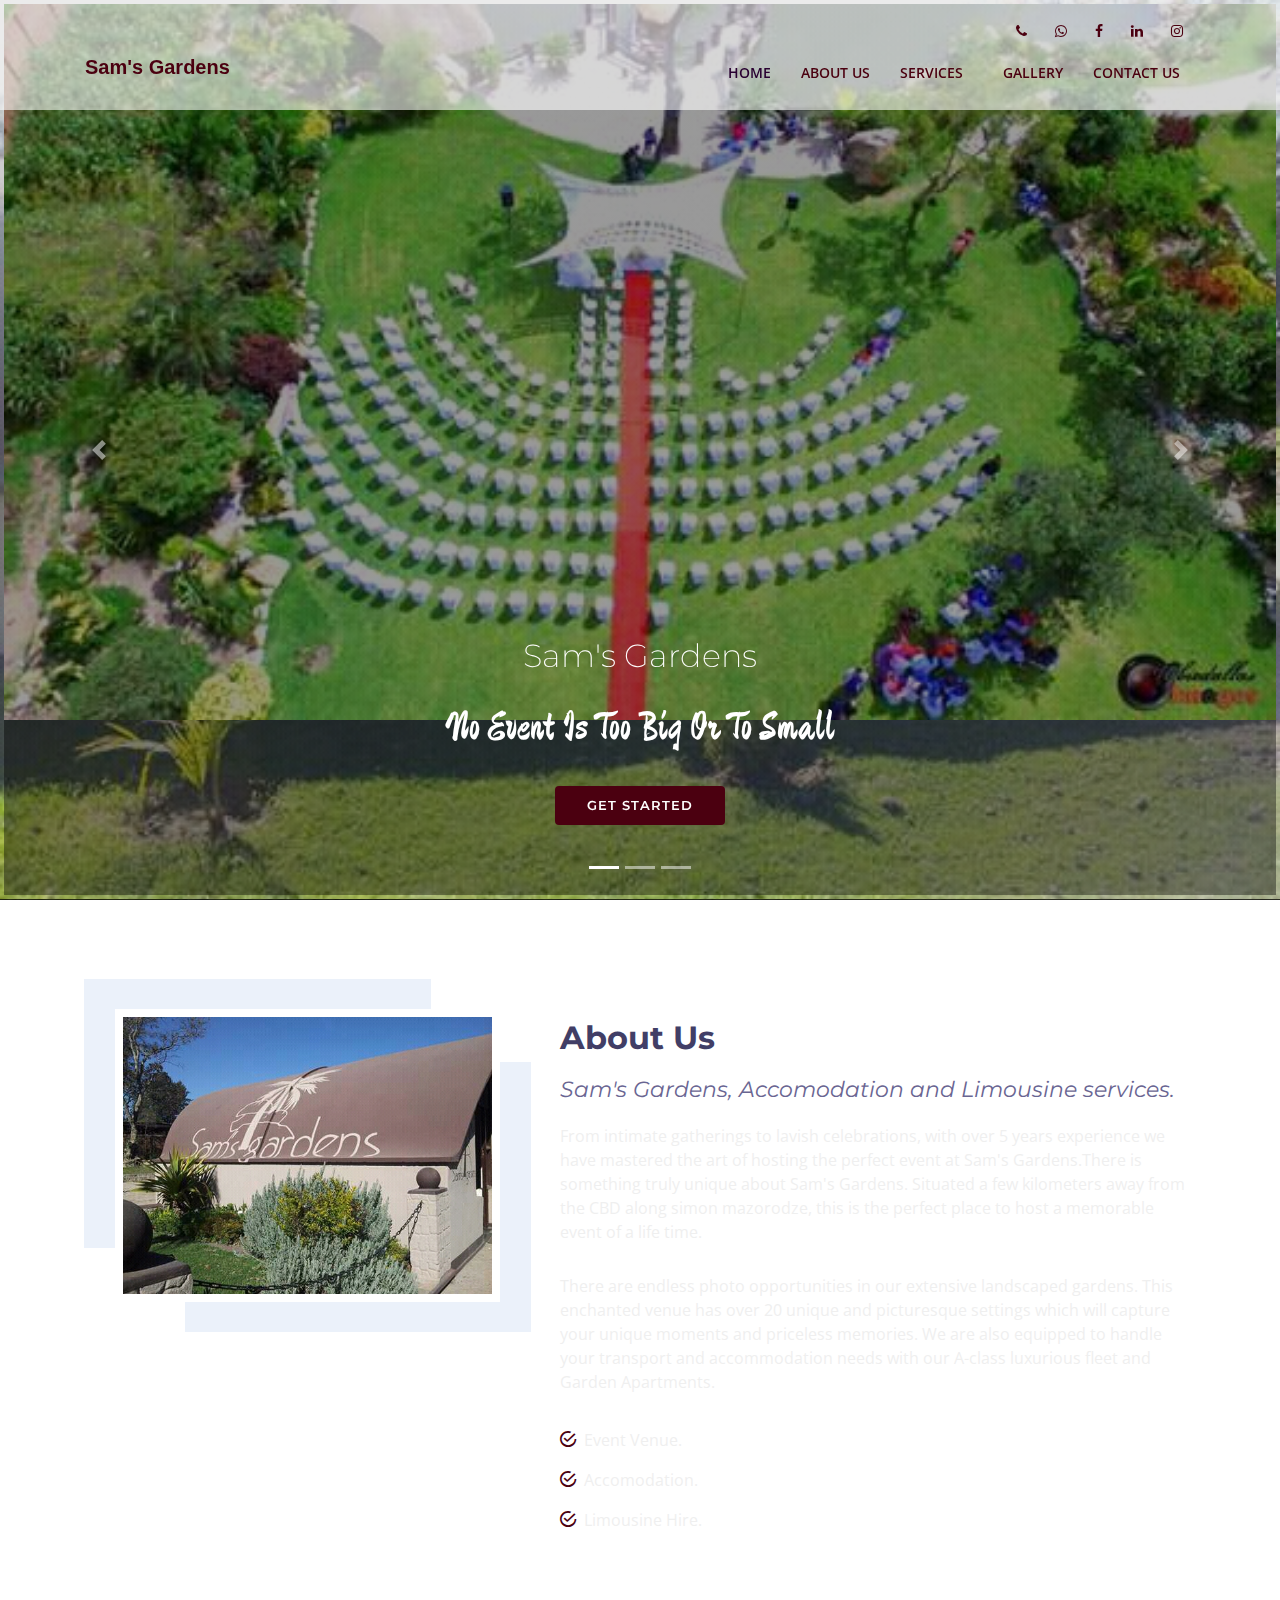
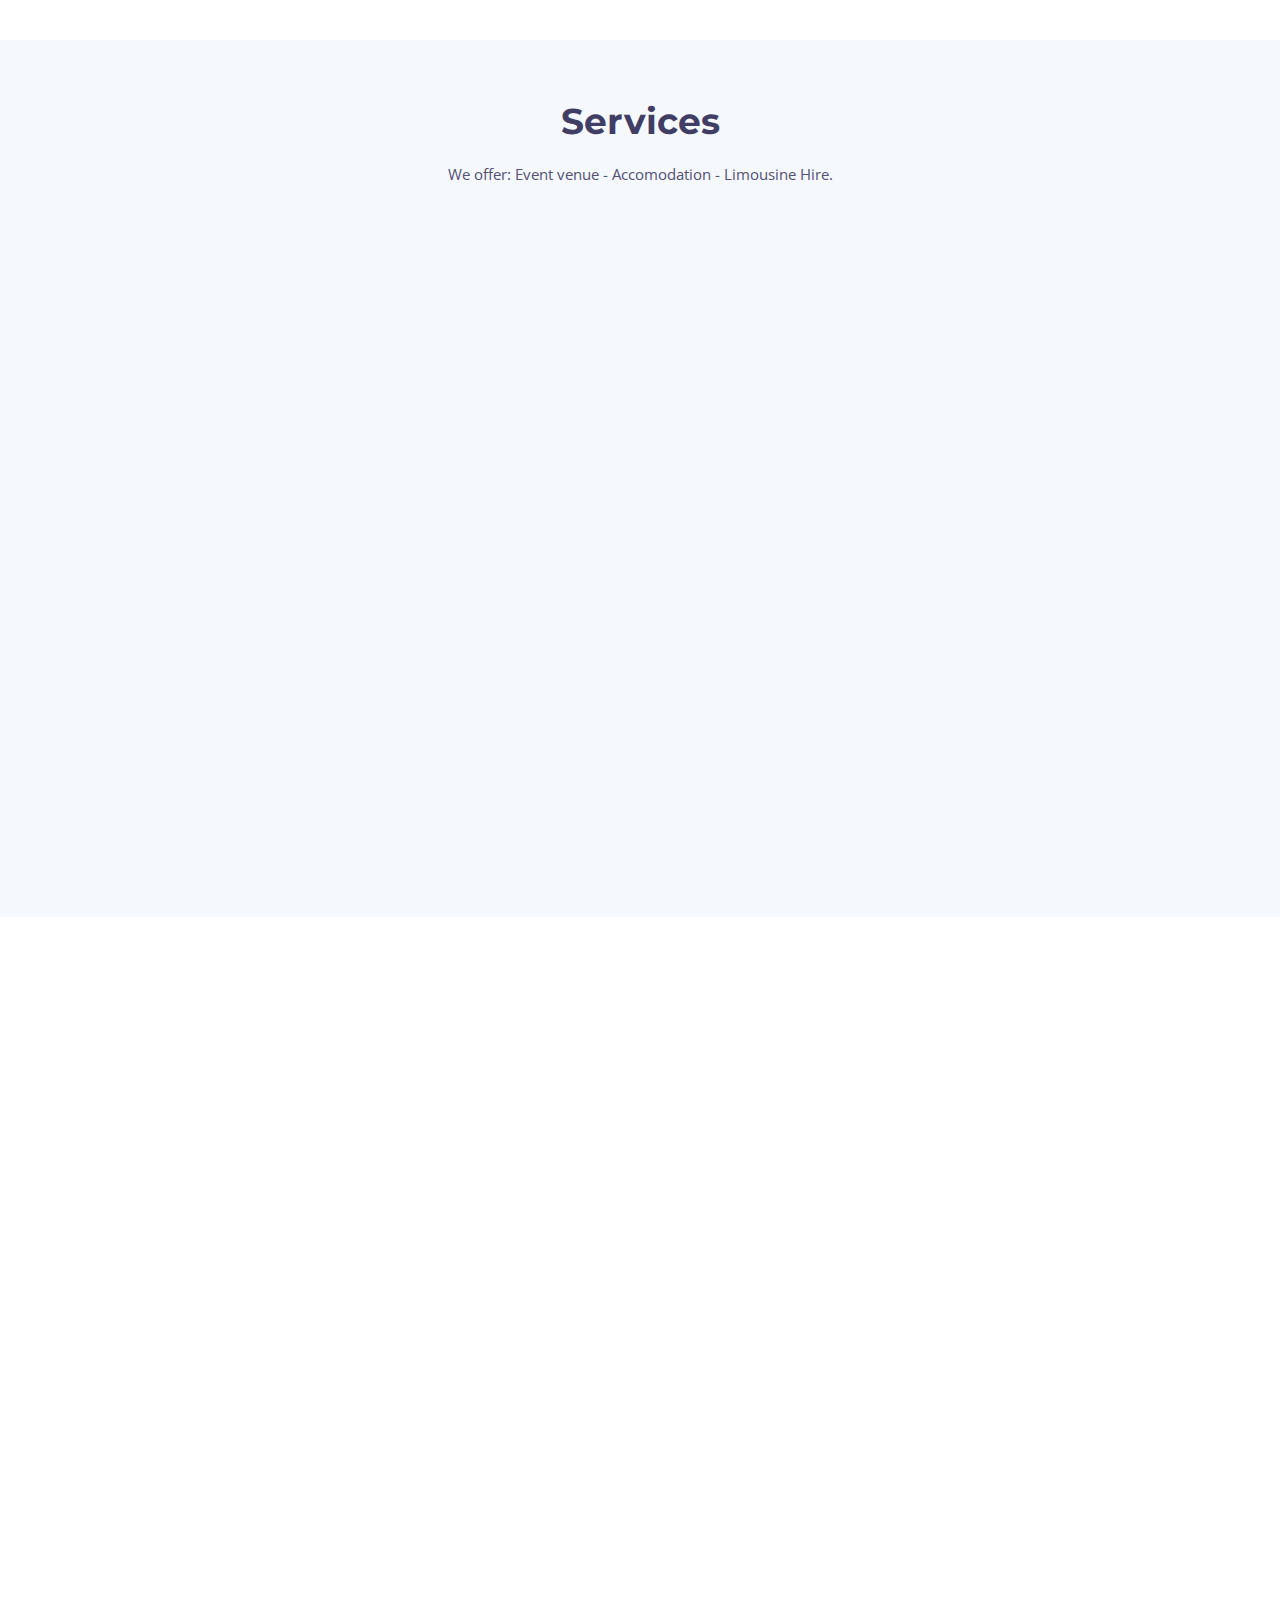
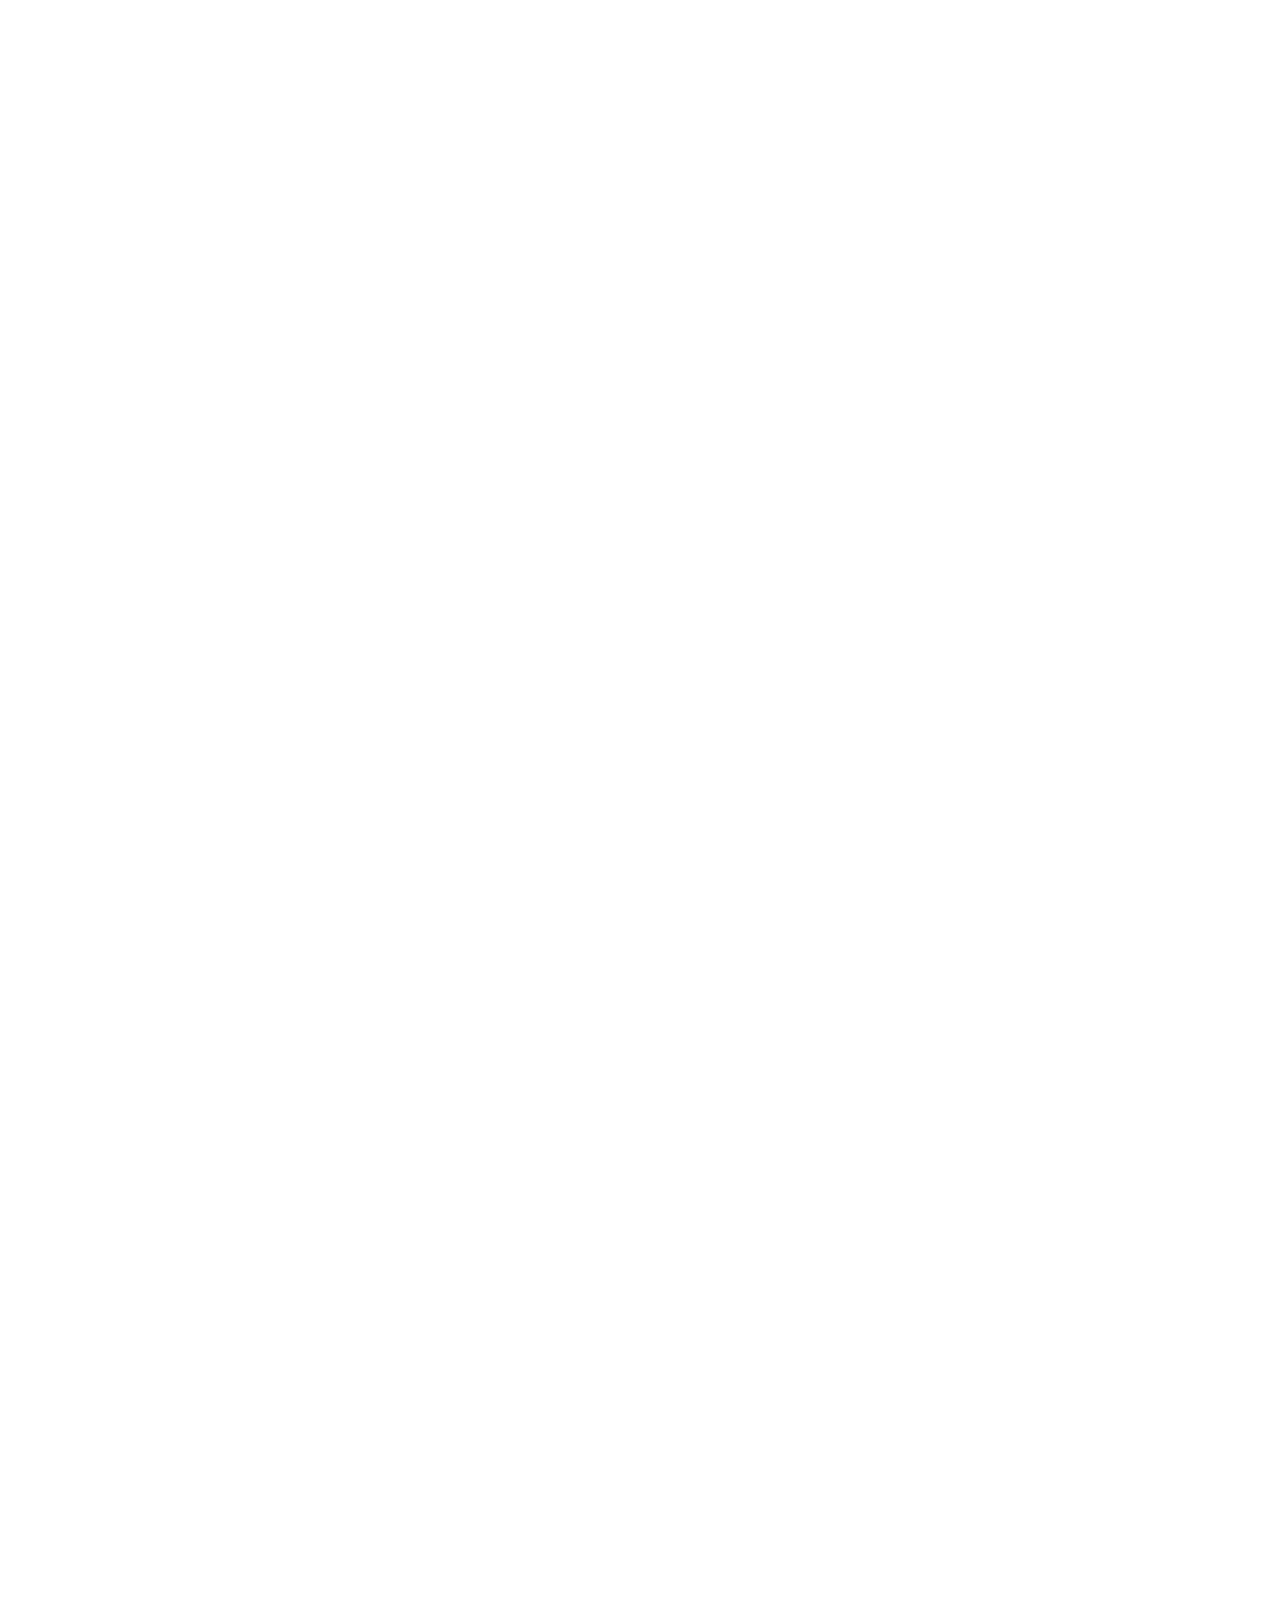
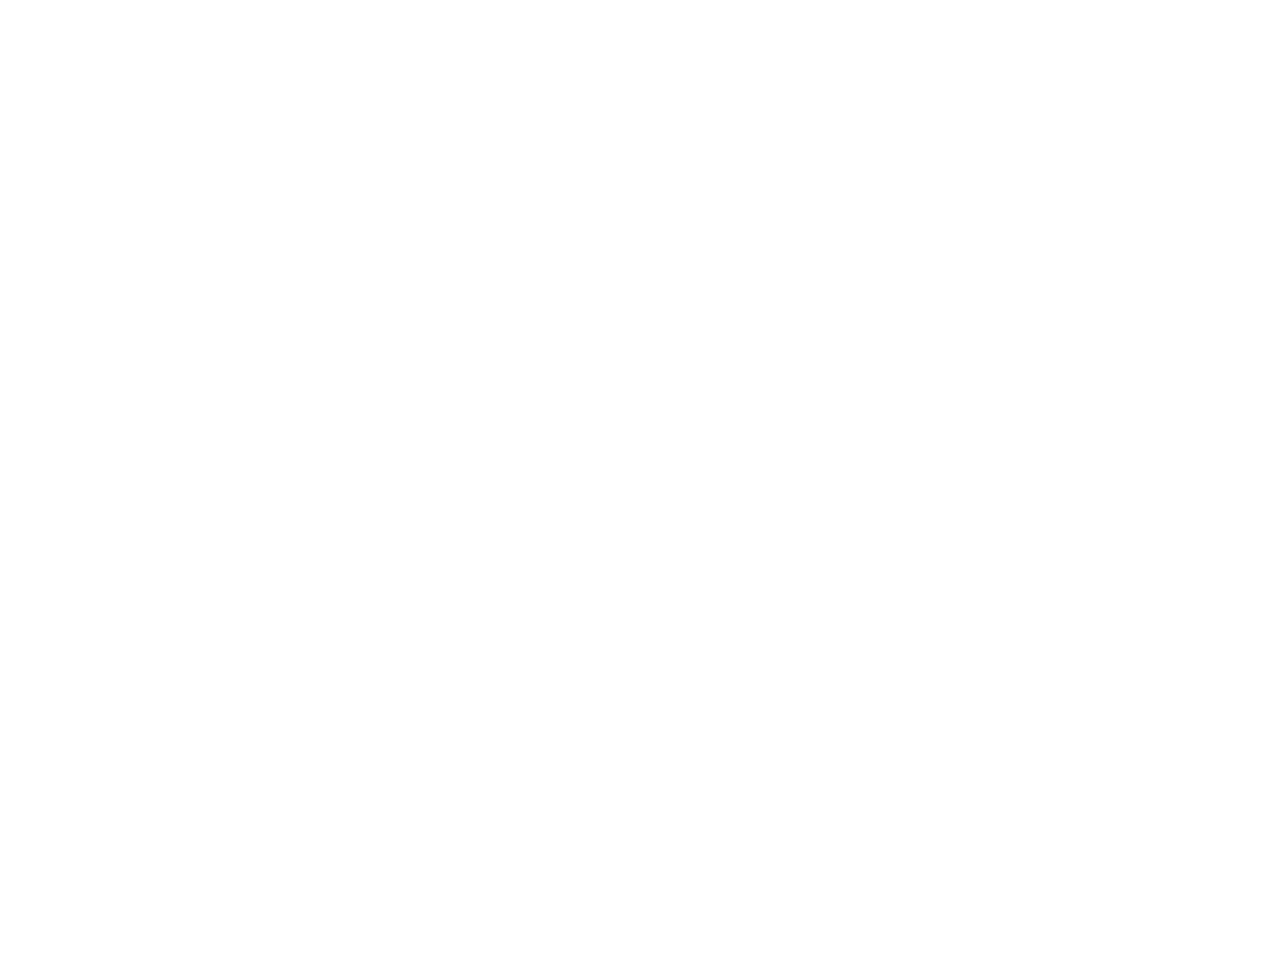
<file: index.html>
<!DOCTYPE html>
<html lang="en">
<head>
  <meta charset="utf-8">
  <title>Sam's Gardens</title>
  <meta content="width=device-width, initial-scale=1.0" name="viewport">
  <meta content="" name="keywords">
  <meta content="" name="description">

  <!-- Favicons -->
  <link href="" rel="icon">
  <link href="" rel="apple-touch-icon">

  <!-- Google Fonts -->
  <link href="https://fonts.googleapis.com/css?family=Open+Sans:300,300i,400,400i,500,600,700,700i|Montserrat:300,400,500,600,700" rel="stylesheet">
  <link href="https://fonts.googleapis.com/css?family=Zhi+Mang+Xing&display=swap" rel="stylesheet">
  <!-- Bootstrap CSS File -->
  <link href="lib/bootstrap/css/bootstrap.min.css" rel="stylesheet">

  <!-- Libraries CSS Files -->
  <link href="lib/font-awesome/css/font-awesome.min.css" rel="stylesheet">
  <link href="lib/animate/animate.min.css" rel="stylesheet">
  <link href="lib/ionicons/css/ionicons.min.css" rel="stylesheet">
  <link href="lib/owlcarousel/assets/owl.carousel.min.css" rel="stylesheet">
  <link href="lib/lightbox/css/lightbox.min.css" rel="stylesheet">


  <!-- Main Stylesheet File -->
  <link href="css/style.css" rel="stylesheet">
  <!-- Link Swiper's CSS -->
  <link rel="stylesheet" href="lib/swiper/css/swiper.min.css">
</head>


<body>
  <!-- Page Preloder -->
    <!-- <div id="preloder">
        <div class="loader"></div>
    </div> -->
  <!--==========================
  Header
  ============================-->
  <header id="header">

    <div id="topbar">
      <div class="container">
        <div class="social-links">
          <a href="tel:+263772869324" class="twitter"><i class="fa fa-phone"></i></a>
          <a href="https://api.whatsapp.com/send?phone=+263 772 869 324" class="twitter"><i class="fa fa-whatsapp"></i></a>
          <a href="https://www.facebook.com/samslimousines/" class="facebook"><i class="fa fa-facebook"></i></a>
          <a href="#" class="linkedin"><i class="fa fa-linkedin"></i></a>
          <a href="#" class="instagram"><i class="fa fa-instagram"></i></a>
        </div>
      </div>
    </div>

    <div class="container">

      <div class="logo float-left">
        
        <!-- <a href="index.html" class="scrollto"><img src="img/logo.png" alt="Sam's Gardens" class="img-fluid"></a> -->
        <a href="index.html" class="scrollto" style="font-weight: 600;font-size: 20px; font-family: 'Orbitron', sans-serif;">Sam's Gardens</a>
      </div>

      <nav class="main-nav float-right d-none d-lg-block">
        <ul>
          <li class="active"><a href="#intro">Home</a></li>
          <li><a href="#about">About Us</a></li>
          <li class="drop-down"><a href="#">Services</a>
            <ul>
              <li><a href="events.html">Events</a></li>
              <li><a href="limo.html">Limo Hire</a></li>
              <li><a href="accom.html">Accomodation</a></li>              
            </ul>
          </li>
          <li><a href="gallery.html">Gallery</a></li>
          <li><a href="#footer">Contact Us</a></li>
        </ul>
      </nav><!-- .main-nav -->
      
    </div>
  </header><!-- #header -->

  <!--==========================
    Intro Section
  ============================-->
  <section id="intro" class="clearfix intro-bg">
    <!-- <div class="container-fluid"> -->
  <div id="carouselExampleCaptions" class="carousel slide carousel-fade" data-ride="carousel" data-touch="true" data-touch=true data-pause="false" data-keyboard="true" data-interval="8000">
    <ol class="carousel-indicators">
      <li data-target="#carouselExampleCaptions" data-slide-to="0" class="active"></li>
      <li data-target="#carouselExampleCaptions" data-slide-to="1"></li>
      <li data-target="#carouselExampleCaptions" data-slide-to="2"></li>
    </ol>
    <div class="carousel-inner">
      <div class="carousel-item drk active hm-slide">
        <img src="img/fb/img (14).jpg" class="img-fluid d-block w-100" alt="...">
        <div class="carousel-caption d-md-block">
          <h3 class="animated bounceInRight cap-font" style="animation-delay:  1s">Sam's Gardens</h3>
          <p class="animated bounceInLeft fontxt" style="animation-delay:  2s">No Event Is Too <span class="half">Big Or To Small</span><p>
          <p class="animated bounceInRight" style="animation-delay:  3s"><a href="#about" class="btn-get-started scrollto">Get Started</a></p>
          
        </div>
      </div>
      <div class="carousel-item drk hm-slide">
        <img src="img/fb/img (48).jpg" class="img-fluid d-block w-100" alt="...">
        <div class="carousel-caption d-md-block">
          <h3 class="animated slideInDown cap-font" style="animation-delay:  1s">Sam's Limousines</h3>
          <p class="animated fadeInUp fontxt" style="animation-delay:  2s">Taking Good Life <span class="half">To The Next Level</span></p>
          <p class="animated zoomIn" style="animation-delay:  3s"><a href="#about" class="btn-get-started scrollto">Get Started</a></p>
        </div>
      </div>
      <div class="carousel-item drk hm-slide">
        <img src="img/fb/img (49).jpg" class="img-fluid d-block w-100" alt="...">
        <div class="carousel-caption d-md-block">
          <h3 class="animated zoomIn cap-font" style="animation-delay:  1s">Sam's Accomodation</h3>
          <p class="animated fadeInLeft fontxt" style="animation-delay:  2s">Feel At Home,<span class="half"> Far From Home</span></p>
          <p class="animated bounceInRight" style="animation-delay:  3s"><a href="#about" class="btn-get-started scrollto">Get Started</a></p>
          
        </div>
      </div>
    </div>
    <a class="carousel-control-prev" href="#carouselExampleCaptions" role="button" data-slide="prev">
      <span class="carousel-control-prev-icon" aria-hidden="true"></span>
      <span class="sr-only">Previous</span>
    </a>
    <a class="carousel-control-next" href="#carouselExampleCaptions" role="button" data-slide="next">
      <span class="carousel-control-next-icon" aria-hidden="true"></span>
      <span class="sr-only">Next</span>
    </a>
  </div>
<!-- </div> -->
  </section>
  <!-- #intro -->

    <!--==========================
      About Us Section
    ============================-->
    
    <section id="about">

      <div class="container">
        <div class="row">

          <div class="col-lg-5 col-md-6">
            <div class="about-img">
              <img src=" img/fb/img (57).jpg " alt="">
            </div>
          </div>

          <div class="col-lg-7 col-md-6">
            <div class="about-content">
              <h2>About Us</h2>
              <h3>Sam's Gardens, Accomodation and Limousine services.</h3>
              <p>From intimate gatherings to lavish celebrations, with over 5 years experience we have mastered the art of hosting the perfect event at Sam's Gardens.There is something truly unique about Sam's Gardens. Situated a few kilometers away from the CBD along simon mazorodze, this is the perfect place to host a memorable event of a life time.</p>
              <p>There are endless photo opportunities in our extensive landscaped gardens. This enchanted venue has over 20 unique and picturesque settings which will capture your unique moments and priceless memories. We are also equipped to handle your transport and accommodation needs with our A-class luxurious fleet and Garden Apartments.</p>
              <ul>
                <li><i class="ion-android-checkmark-circle"></i> Event Venue.</li>
                <li><i class="ion-android-checkmark-circle"></i> Accomodation.</li>
                <li><i class="ion-android-checkmark-circle"></i> Limousine Hire.</li>
              </ul>
            </div>
          </div>
        </div>
      </div>

    </section><!-- #about -->


    <!--==========================
      Services Section
    ============================-->
    <section id="services" class="section-bg">
      <div class="container">

        <header class="section-header">
          <h3>Services</h3>
          <p>We offer: Event venue - Accomodation - Limousine Hire.</p>
        </header>

        <div class="row">
         
            <div class="col-md-6 col-lg-4 wow bounceInUp" data-wow-duration="1.4s">              
            <div class="box">
              <a href="events.html"><img src=" img/fb/fb/sa (2).jpg "></a>
              <div class="boxtxt">
              <div class="icon" style="background: #e6fdfc;"><i class="ion-ios-paper-outline" style="color: #4b0010;"></i></div>
              <h4 class="title"><a href="events.html">Events</a></h4>
              <p class="description">From Weddings, parties to meetings and conferences Sam's gardens serves as the ideal event space. Whatever the size or scope of your event, Sam's Gardens will make sure it’s a remarkable success! </p>
            </div> 
            </div>            
          </div>
          
          
          <div class="col-md-6 col-lg-4 wow bounceInUp" data-wow-duration="1.4s">
            <div class="box">
              <a href="limo.html"><img src=" img/fb/img (60).jpg " class="div6"></a>
              <div class="boxtxt">
              <div class="icon" style="background: #e6fdfc;"><i class="ion-ios-paper-outline" style="color: #4b0010;"></i></div>
              <h4 class="title"><a href="limo.html">Limousine Hire</a></h4>
              <p class="description">Sam's limousine Hire will cater to even the most exclusive tastes, from classic, elegant and professional to the unique, exotic and conventional. We got you covered.</p>
            </div>
            </div> 
          </div>

          <div class="col-md-6 col-lg-4 wow bounceInUp" data-wow-delay="0.1s" data-wow-duration="1.4s">
            <div class="box">
              <a href="accomo.html"><img src=" img/fb/img (49).jpg "></a>
              <div class="boxtxt">
                <div class="icon" style="background: #e6fdfc;"><i class="ion-ios-paper-outline" style="color: #4b0010;"></i></div>
              <h4 class="title"><a href="accom.html">Accomodation</a></h4>
              <p class="description">We offer comfortable and affordable 3 and 4-star accommodation to make you feel that home, away from home experience.The exclusivity of luxury suites awaits you at Sam's Gardens.</p>
                </div>
              </div>              
          </div>

        </div>

      </div>
    </section><!-- #services -->

    <!--==========================
      Why Us Section
    ============================-->
    <section id="why-us" class="wow fadeIn">
      <div class="container-fluid">
        
        <header class="section-header">
          <h3>Why choose us?</h3>
          <p>Sam's Gardens brings an all in one total service package and remarkable discounts if you choose us to handle your event, transport and accommodation needs.</p>
        </header>

        <div class="row">
          <div class="col-lg-6">
            <div class="why-us-img">
              <div class="container"><img src=" img/fb/img (40).jpg " alt="" class="img-fluid" style="max-width: 100%;"></div>
            </div>
          </div>

          <div class="col-lg-6">
            <div class="why-us-content">
              
              <div class="features wow bounceInUp clearfix">
                <i class="fa fa-calendar" style="color: #f058dc;"></i>
                <h4>Event Venue Service</h4>
                <p></p>
              </div>

              <div class="features wow bounceInUp clearfix">
                <i class="fa fa-home" style="color: #ffb774;"></i>
                <h4>Accomodation Service</h4>
                <p>.</p>
              </div>
              
              <div class="features wow bounceInUp clearfix">
                <i class="fa fa-car" style="color: #589af1;"></i>
                <h4>Limousine Hire Service</h4>
                <p></p>
              </div><br><br><br><br>
              <div class="features wow fadeInUp clearfix">
              <h4>Event Venue.</h4>
              <p>Sam's Gardens serves as the perfect wedding venue. The charmingly landscaped gardens with romantic interludes offer grand outdoor wedding ceremony venues that are set amongst magical surroundings.</p>
              <p>
                In addition to weddings and conferences, Sam's Gardens has also become exceedingly popular as the venue of choice to celebrate your party. This includes birthdays, bridal showers, baby showers, anniversaries, braais, graduation parties, high teas, Christmas functions, church gatherings and year end functions

              </p>
            </div>
            </div>

          </div>

        </div>

      </div>

      

    <!--==========================
      Features Section
    ============================-->
    <section id="features">
      <div class="container">

        <div class="row feature-item">
          <div class="col-lg-6 wow fadeInUp">
            <img src=" img/fb/img (48).jpg " class="img-fluid" alt="">
          </div>
          <div class="col-lg-6 wow fadeInUp pt-5 pt-lg-0">
            <h4>Sam's Limousines.</h4>
            <p>
              Sam's Limousines is an established and reputable luxury limousine hire company, based in Waterfalls, Harare. With a service excellence record second to none. Our clients look forward to an ever expanding fleet of exclusive luxury limos and other vehicles that will cater to even the most exclusive tastes, from classic, elegant and professional to the unique, exotic and conventional. 
            </p>
            <p>
             At Sam's Limousine Hire, we ensure that you are chauffeur driven in your choice of our luxury limousine vehicles.
            </p>
          </div>
        </div>

        <div class="row feature-item mt-5 pt-5">
          <div class="col-lg-6 wow fadeInUp order-1 order-lg-2">
            <img src=" img/fb/img (53).jpg " class="img-fluid" alt="">
          </div>

          <div class="col-lg-6 wow fadeInUp pt-4 pt-lg-0 order-2 order-lg-1">
            <h4>Sam's Gardens Accomodation.</h4>
            <p>
             The intimacy and exclusivity of four executive and five standard luxury rooms at our apartments awaits you. All the antique decorated rooms offer air-conditioning, satellite television, a mini bar plus tea and coffee making facilities are also provided. The well appointed bathrooms promise an indulging and relaxing experience.
 
            </p>
            <p>
              All suites are exquisitely furnished in unique décor with antique furniture.
            </p>
            <p>
              They are equipped with free wifi ,airconditioning and remote-controlled satellite television.
            </p>
          </div>
          
        </div>

      </div>
    </section><!-- #about -->

    
    <!--==========================
      Frequently Asked Questions Section
    ============================-->
    <section id="faq">
      <div class="container">
        <header class="section-header">
          <h3>Frequently Asked Questions</h3>
          <p>Below are Frequently Asked Questions and Answers Provided, if not answered please feel free to leave a message below</p>
        </header>

        <ul id="faq-list" class="wow fadeInUp">
          <li>
            <a data-toggle="collapse" class="collapsed" href="#faq1">Where is Sam's Gardens located? <i class="ion-android-remove"></i></a>
            <div id="faq1" class="collapse" data-parent="#faq-list">
              <p>
                      15/6A Sherwood Crescent, Waterfalls (along Beatrice road). Sam's Gardens is at # 1 Bradfield Rd, Waterfalls, Harare
                      Harare, Zimbabwe
              </p>
            </div>
          </li>

          <li>
            <a data-toggle="collapse" href="#faq2" class="collapsed">What is the capacity of Sam's Gardens? <i class="ion-android-remove"></i></a>
            <div id="faq2" class="collapse" data-parent="#faq-list">
              <p>
                Size of area in acre.
              </p>
            </div>
          </li>

          <li>
            <a data-toggle="collapse" href="#faq3" class="collapsed">What kind of events does Sam's Gardens host? <i class="ion-android-remove"></i></a>
            <div id="faq3" class="collapse" data-parent="#faq-list">
              <p>
                The fuction venue hosts all kinds of events including: <br>• Wedding <br>• Graduation <br>• Bachelor or Bachelorette Party <br>• Corporate Function <br>• Christmas or Staff Party <br>• Birthday Party  <br>• Romantic Getaway <br>• Any Special Occasions.
              </p>
            </div>
          </li>
          <li>
            <a data-toggle="collapse" href="#faq4" class="collapsed">Our pricing structure <i class="ion-android-remove"></i></a>
            <div id="faq4" class="collapse" data-parent="#faq-list">
              <p>
                Our pricing is very flexible and open for negotiation depending on service needed we offer massive discounts.
              </p>
            </div>
          </li>

        </ul>

      </div>
    </section><!-- #faq -->

  <!--==========================
    Footer
  ============================-->
  <footer id="footer" class="section-bg">
    <div class="footer-top">
      <div class="container">

        <div class="row">

          <div class="col-lg-7">

            <div class="row">

                <div class="col-sm-7">

                  <div class="footer-info">
                    <h3>Sam's Gardens</h3>
                    <p class="fontxt">No Event Is Too Big Or <span class="halfp">To Small.</span></p>
                  </div>

                  <div class="footer-newsletter">
                    <iframe src="https://www.google.com/maps/embed?pb=!1m14!1m8!1m3!1d3796.169954968325!2d30.977412897221043!3d-17.92422528246091!3m2!1i1024!2i768!4f13.1!3m3!1m2!1s0x1931a19d07c95835%3A0x3202efe843d0b20a!2sSam&#39;s%20Garden!5e0!3m2!1sen!2szw!4v1580215170619!5m2!1sen!2szw" frameborder="0" style="border:0; width: 100%; height: 300px;"  allowfullscreen></iframe>
                    <!-- <h4>Our Newsletter</h4>
                    <p>Tamen quem nulla quae legam multos aute sint culpa legam noster magna veniam enim veniam illum dolore legam minim quorum culpa amet magna export quem.</p>
                    <form action="" method="post">
                      <input type="email" name="email"><input type="submit"  value="Subscribe">
                    </form> -->
                  </div>

                </div>

                <div class="col-sm-5">
                  <div class="footer-links">
                    <h4>Useful Links</h4>
                    <ul>
                      <li><a href="index.html">Home</a></li>
                      <li><a href="#about">About us</a></li>
                      <li><a href="#services">Services</a></li>
                      <li><a href="#"></a></li>
                      <li><a href="#"></a></li>
                    </ul>
                  </div>

                  <div class="footer-links">
                    <h4>Contact Us</h4>
                    <p>
                      1 Bradfield Road <br>
                      Waterfalls<br>
                      Harare <br>
                      <strong>Phone:</strong> +263 24 2613273/ 772 869 324/ 776 158 889<br>
                      <strong>Email:</strong><a href="#">info@sam's gardens.co.zw</a><br>
                    </p>
                  </div>

                  <div class="social-links">
                    <a href="https://api.whatsapp.com/send?phone=+263 772 869 324" class=""><i class="fa fa-whatsapp"></i></a>
                    <a href="https://www.facebook.com/samslimousines/" class="facebook"><i class="fa fa-facebook"></i></a>
                    <a href="#" class="instagram"><i class="fa fa-instagram"></i></a>
                    <a href="#" class="linkedin"><i class="fa fa-linkedin"></i></a>
                  </div>

                </div>

            </div>

          </div>

          <div class="col-lg-5">

            <div class="form">
              
              <h4>Send us a message</h4>
              <p></p>
              <form action="" method="post" role="form" class="contactForm">
                <div class="form-group">
                  <input type="text" name="name" class="form-control" id="name" placeholder="Your Name" data-rule="minlen:4" data-msg="Please enter at least 4 chars" />
                  <div class="validation"></div>
                </div>
                <div class="form-group">
                  <input type="email" class="form-control" name="email" id="email" placeholder="Your Email" data-rule="email" data-msg="Please enter a valid email" />
                  <div class="validation"></div>
                </div>
                <div class="form-group">
                  <input type="text" class="form-control" name="subject" id="subject" placeholder="Subject" data-rule="minlen:4" data-msg="Please enter at least 8 chars of subject" />
                  <div class="validation"></div>
                </div>
                <div class="form-group">
                  <textarea class="form-control" name="message" rows="5" data-rule="required" data-msg="Please write something for us" placeholder="Message"></textarea>
                  <div class="validation"></div>
                </div>

                <div id="sendmessage">Your message has been sent. Thank you!</div>
                <div id="errormessage"></div>

                <div class="text-center"><button type="submit" title="Send Message">Send Message</button></div>
              </form>
            </div>

          </div>

          

        </div>

      </div>
    </div>

    <div class="container">
      <div class="copyright">
        &copy; Copyright <strong>Sam's Gardens</strong>. All Rights Reserved
      </div>
      <div class="credits">
        Designed by <a href="https://amvisual.co.zw/">Amvisual</a>
      </div>
    </div>
  </footer><!-- #footer -->

  <a href="#" class="back-to-top"><i class="fa fa-chevron-up"></i></a>

  <!-- JavaScript Libraries -->
  <script src="lib/jquery/jquery.min.js"></script>
  <script src="lib/jquery/jquery-migrate.min.js"></script>
  <script src="lib/bootstrap/js/bootstrap.bundle.min.js"></script>
  <script src="lib/easing/easing.min.js"></script>
  <script src="lib/mobile-nav/mobile-nav.js"></script>
  <script src="lib/wow/wow.min.js"></script>
  <script src="lib/waypoints/waypoints.min.js"></script>
  <script src="lib/counterup/counterup.min.js"></script>
  <script src="lib/owlcarousel/owl.carousel.min.js"></script>
  <script src="lib/isotope/isotope.pkgd.min.js"></script>
  <script src="lib/lightbox/js/lightbox.min.js"></script>
  <!-- Contact Form JavaScript File -->
  <script src="contactform/contactform.js"></script>
  <!-- Swiper JS -->
       <script src="lib/swiper/js/swiper.min.js"></script>
  <!-- Template Main Javascript File -->
  <script src="js/main.js"></script>
  <!-- hover effect -->
  <script src="lib/hover/three.min.js"></script>
  <script src="lib/hover/TweenMax.min.js"></script>
  <script src="lib/hover/hover-effect.umd.js"></script>
  <!-- hover effect -->
  <script type="text/javascript">
    var button6 = new hoverEffect({
      parent: document.querySelector('.div6'),
      intensity: 0.2,
      image1: 'img/team-1.jpg',
      image2: 'img/team-1.jpg',
      displacementImage: 'img/heightMap.png'
    });
  </script>
  <script type="text/javascript">
    $(window).on('load', function () {
        $(".loader").fadeOut();
        $("#preloder").delay(400).fadeOut("slow");
    });
  </script>
</body>
</html>
</file>
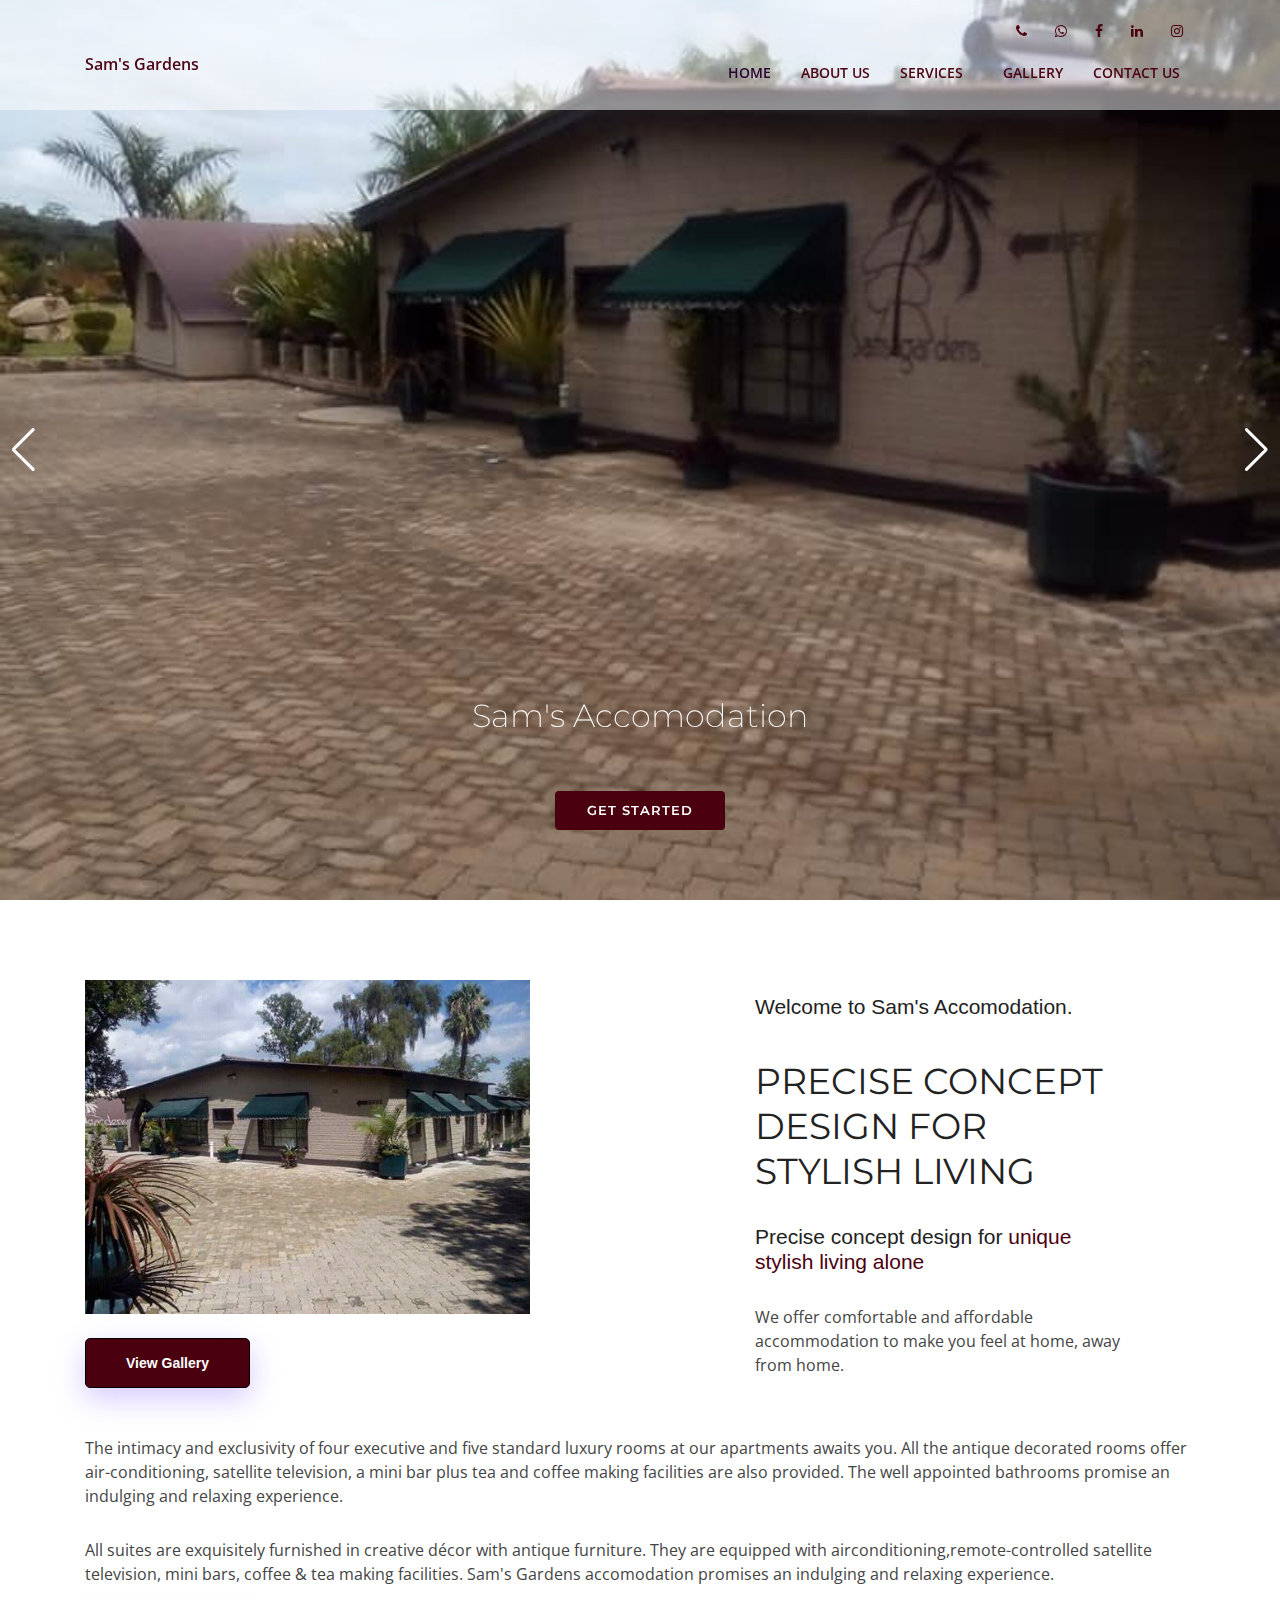
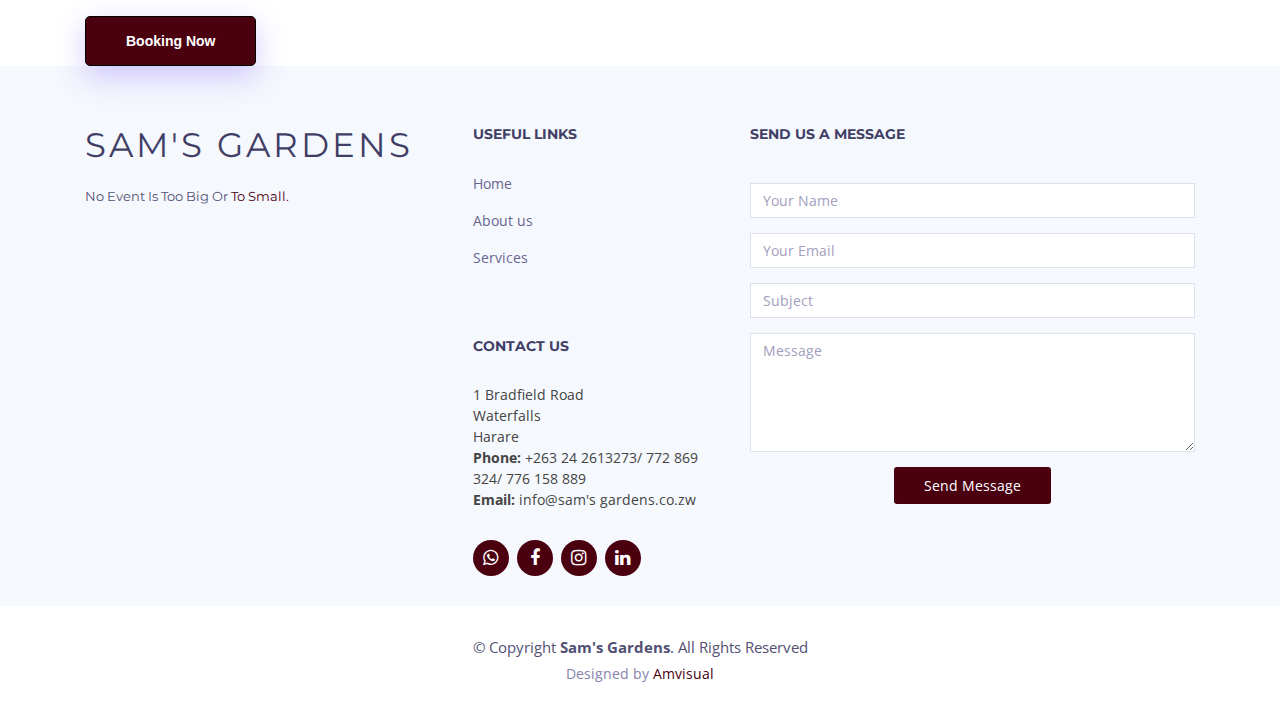
<file: accom.html>
<!DOCTYPE html>
<html lang="en">
<head>
  <meta charset="utf-8">
  <title>Sam's Gardens</title>
  <meta content="width=device-width, initial-scale=1.0" name="viewport">
  <meta content="" name="keywords">
  <meta content="" name="description">

  <!-- Favicons -->
  <link href="" rel="icon">
  <link href="" rel="apple-touch-icon">

  <!-- Google Fonts -->
  <link href="https://fonts.googleapis.com/css?family=Open+Sans:300,300i,400,400i,500,600,700,700i|Montserrat:300,400,500,600,700" rel="stylesheet">
  <link href="https://fonts.googleapis.com/css?family=Zhi+Mang+Xing&display=swap" rel="stylesheet">
  <!-- Bootstrap CSS File -->
  <link href="lib/bootstrap/css/bootstrap.min.css" rel="stylesheet">

  <!-- Libraries CSS Files -->
  <link href="lib/font-awesome/css/font-awesome.min.css" rel="stylesheet">
  <link href="lib/animate/animate.min.css" rel="stylesheet">
  <link href="lib/ionicons/css/ionicons.min.css" rel="stylesheet">
  <link href="lib/owlcarousel/assets/owl.carousel.min.css" rel="stylesheet">
  <link href="lib/lightbox/css/lightbox.min.css" rel="stylesheet">


  <!-- Main Stylesheet File -->
  <link href="css/style.css" rel="stylesheet">
  <style type="text/css">
    #header {
  background: linear-gradient(rgba(255,255,255,0.4),rgba(255,255,255,0.5));
  z-index: 1000;
  }
  </style>
  <!-- Link Swiper's CSS -->
  <link rel="stylesheet" href="lib/swiper/css/swiper.min.css">
</head>


<body>
  <!-- Page Preloder -->
    <!-- <div id="preloder">
        <div class="loader"></div>
    </div> -->
  <!--==========================
  Header
  ============================-->
  <header id="header">

    <div id="topbar">
      <div class="container">
        <div class="social-links">
          <a href="#" class="twitter"><i class="fa fa-phone"></i></a>
          <a href="https://api.whatsapp.com/send?phone=+263 772 869 324" class="twitter"><i class="fa fa-whatsapp"></i></a>
          <a href="https://www.facebook.com/samslimousines/" class="facebook"><i class="fa fa-facebook"></i></a>
          <a href="#" class="linkedin"><i class="fa fa-linkedin"></i></a>
          <a href="#" class="instagram"><i class="fa fa-instagram"></i></a>
        </div>
      </div>
    </div>

    <div class="container">

      <div class="logo float-left">
        
        <!-- <a href="index.html" class="scrollto"><img src="img/logo.png" alt="Sam's Gardens" class="img-fluid"></a> -->
        <a href="index.html" class="scrollto" style="font-weight: 600;">Sam's Gardens</a>
      </div>

      <nav class="main-nav float-right d-none d-lg-block">
        <ul>
          <li class="active"><a href="#intro">Home</a></li>
          <li><a href="index.html#about">About Us</a></li>
          <li class="drop-down"><a href="#">Services</a>
            <ul>
              <li><a href="events.html">Events</a></li>
              <li><a href="limo.html">Limo Hire</a></li>
              <li><a href="accom.html">Accomodation</a></li>              
            </ul>
          </li>
          <li><a href="gallery.html">Gallery</a></li>
          <li><a href="#footer">Contact Us</a></li>
        </ul>
      </nav><!-- .main-nav -->
      
    </div>
  </header><!-- #header -->
    
   <!-- Swiper -->
  <div class="swiper-container drk gallery-top">
    <div class="swiper-wrapper">
      <div class="swiper-slide" style="background-image:url('img/fb/fb/sa (58).jpg'); background-size: cover;">
        <div class="carousel-caption d-sm-block">
          <h3 class="animated zoomIn cap-font" style="animation-delay:  1s; font-weight: 200;font-size: 32px;margin-bottom: 55px;">Sam's Accomodation</h3>
          <p class="animated fadeInLeft fontxt" style="animation-delay:  2s"><span class="halfp"> </span></p>
          <p class="animated zoomIn" style="animation-delay:  3s"><a href="#abt" class="btn-get-started scrollto">Get Started</a></p>
          
        </div>
      </div>
      <div class="swiper-slide" style="background-image:url('img/fb/img (49).jpg'); background-size: cover;">
        <div class="carousel-caption d-sm-block">
          <h3 class="animated zoomIn cap-font" style="animation-delay:  1s; font-weight: 200;font-size: 32px;margin-bottom: 55px;">Sam's Accomodation</h3>
          <p class="animated fadeInLeft fontxt" style="animation-delay:  2s"><span class="halfp"> </span></p>
          <p class="animated zoomIn" style="animation-delay:  3s"><a href="#abt" class="btn-get-started scrollto">Get Started</a></p>
          
        </div>
      </div>
      <div class="swiper-slide" style="background-image:url('img/fb/img (53).jpg'); background-repeat: no-repeat;">
        <div class="carousel-caption d-sm-block">
          <h3 class="animated zoomIn cap-font" style="animation-delay:  1s; font-weight: 200;font-size: 32px;margin-bottom: 55px;">Sam's Accomodation</h3>
          <p class="animated fadeInLeft fontxt" style="animation-delay:  2s"><span class="halfp"></span></p>
          <p class="animated fadeInRight" style="animation-delay:  3s"><a href="#abt" class="btn-get-started scrollto">Get Started</a></p>
          
        </div>
      </div>
      <div class="swiper-slide" style="background-image:url('img/fb/img (61).jpg'); background-repeat: no-repeat;">
        <div class="carousel-caption d-sm-block">
          <h3 class="animated zoomIn cap-font" style="animation-delay:  1s; font-weight: 200;font-size: 32px;margin-bottom: 55px;">Sam's Accomodation</h3>
          <p class="animated fadeInLeft fontxt" style="animation-delay:  2s"><span class="halfp"></span> </p>
          <p class="animated fadeInRight" style="animation-delay:  3s"><a href="#abt" class="btn-get-started scrollto">Get Started</a></p>
          
        </div>
      </div>
      <div class="swiper-slide" style="background-image:url('img/fb/img (62).jpg'); background-repeat: no-repeat;">
        <div class="carousel-caption d-sm-block">
          <h3 class="animated zoomIn cap-font" style="animation-delay:  1s; font-weight: 200;font-size: 32px;margin-bottom: 55px;">Sam's Accomodation</h3>
          <p class="animated fadeInLeft fontxt" style="animation-delay:  2s"><span class="halfp"></span></p>
          <p class="animated fadeInRight" style="animation-delay:  3s"><a href="#abt" class="btn-get-started scrollto">Get Started</a></p>
          
        </div>
      </div>
    </div>
    <!-- Add Arrows -->
    <div class="swiper-button-next swiper-button-white"></div>
    <div class="swiper-button-prev swiper-button-white"></div>
  </div>
  <div class="swiper-container drk gallery-thumbs">
    <div class="swiper-wrapper">
      <div class="swiper-slide" style="background-image:url('img/fb/fb/sa (58).jpg')"></div>
      <div class="swiper-slide slada" style="background-image:url('img/fb/img (49).jpg')"></div>
      <div class="swiper-slide" style="background-image:url('img/fb/img (53).jpg')"></div>
      <div class="swiper-slide" style="background-image:url('img/fb/img (61).jpg')"></div>
      <div class="swiper-slide" style="background-image:url('img/fb/img (62).jpg')"></div>
    </div>
  </div>

  <!--================Design Area =================-->
        <section id="abt" class="design_area p_120">
          <div class="container">
            <div class="design_inner row">
              <div class="col-lg-5">
                <img class="img-fluid" src="img/fb/img (49).jpg" alt=""><br><br>
                <a class="main_btn" href="gallery.html">View Gallery</a><br><br><br>
              </div>
              <div class="col-lg-7">
                <div class="design_left_text">
                  <h6>Welcome to Sam's Accomodation. </h6>
                  <h2>Precise concept <br /> design for<br /> stylish living</h2>
                  <h5>Precise concept design for<span class="halfp"> unique stylish living alone</span></h5>
                  <p>We offer comfortable and affordable accommodation to make you feel at home, away from home.</p>
                </div>
              </div>
              <div class="container">
                <p>The intimacy and exclusivity of four executive and five standard luxury rooms at our apartments awaits you. All the antique decorated rooms offer air-conditioning, satellite television, a mini bar plus tea and coffee making facilities are also provided. The well appointed bathrooms promise an indulging and relaxing experience.</p>
              <p>All suites are exquisitely furnished in creative décor with antique furniture. They are equipped with airconditioning,remote-controlled satellite television, mini bars, coffee & tea making facilities. Sam's Gardens accomodation promises an indulging and relaxing experience.
             </p>
             <a class="main_btn" href="#footer" style="color: white;">Booking Now</a>
              </div>              
                  
            </div>
          </div>
        </section>
        <!--================End Design Area =================-->

  

    <!--==========================
    Footer
  ============================-->
  <footer id="footer" class="section-bg">
    <div class="footer-top">
      <div class="container">

        <div class="row">

          <div class="col-lg-7">

            <div class="row">

                <div class="col-sm-7">

                  <div class="footer-info">
                    <h3>Sam's Gardens</h3>
                    <p class="fontxt">No Event Is Too Big Or <span class="halfp">To Small.</span></p>
                  </div>

                  <div class="footer-newsletter">
                    <iframe src="https://www.google.com/maps/embed?pb=!1m14!1m8!1m3!1d3796.169954968325!2d30.977412897221043!3d-17.92422528246091!3m2!1i1024!2i768!4f13.1!3m3!1m2!1s0x1931a19d07c95835%3A0x3202efe843d0b20a!2sSam&#39;s%20Garden!5e0!3m2!1sen!2szw!4v1580215170619!5m2!1sen!2szw" frameborder="0" style="border:0; width: 100%; height: 300px;"  allowfullscreen></iframe>
                    <!-- <h4>Our Newsletter</h4>
                    <p>Tamen quem nulla quae legam multos aute sint culpa legam noster magna veniam enim veniam illum dolore legam minim quorum culpa amet magna export quem.</p>
                    <form action="" method="post">
                      <input type="email" name="email"><input type="submit"  value="Subscribe">
                    </form> -->
                  </div>

                </div>

                <div class="col-sm-5">
                  <div class="footer-links">
                    <h4>Useful Links</h4>
                    <ul>
                      <li><a href="index.html">Home</a></li>
                      <li><a href="index.html#about">About us</a></li>
                      <li><a href="index.html#services">Services</a></li>
                      <li><a href="#"></a></li>
                      <li><a href="#"></a></li>
                    </ul>
                  </div>

                  <div class="footer-links">
                    <h4>Contact Us</h4>
                    <p>
                      1 Bradfield Road <br>
                      Waterfalls<br>
                      Harare <br>
                      <strong>Phone:</strong> +263 24 2613273/ 772 869 324/ 776 158 889<br>
                      <strong>Email:</strong> info@sam's gardens.co.zw<br>
                    </p>
                  </div>

                  <div class="social-links">
                    <a href="https://api.whatsapp.com/send?phone=+263 772 869 324" class=""><i class="fa fa-whatsapp"></i></a>
                    <a href="https://www.facebook.com/samslimousines/" class="facebook"><i class="fa fa-facebook"></i></a>
                    <a href="#" class="instagram"><i class="fa fa-instagram"></i></a>
                    <a href="#" class="linkedin"><i class="fa fa-linkedin"></i></a>
                  </div>

                </div>

            </div>

          </div>

          <div class="col-lg-5">

            <div class="form">
              
              <h4>Send us a message</h4>
              <p></p>
              <form action="" method="post" role="form" class="contactForm">
                <div class="form-group">
                  <input type="text" name="name" class="form-control" id="name" placeholder="Your Name" data-rule="minlen:4" data-msg="Please enter at least 4 chars" />
                  <div class="validation"></div>
                </div>
                <div class="form-group">
                  <input type="email" class="form-control" name="email" id="email" placeholder="Your Email" data-rule="email" data-msg="Please enter a valid email" />
                  <div class="validation"></div>
                </div>
                <div class="form-group">
                  <input type="text" class="form-control" name="subject" id="subject" placeholder="Subject" data-rule="minlen:4" data-msg="Please enter at least 8 chars of subject" />
                  <div class="validation"></div>
                </div>
                <div class="form-group">
                  <textarea class="form-control" name="message" rows="5" data-rule="required" data-msg="Please write something for us" placeholder="Message"></textarea>
                  <div class="validation"></div>
                </div>

                <div id="sendmessage">Your message has been sent. Thank you!</div>
                <div id="errormessage"></div>

                <div class="text-center"><button type="submit" title="Send Message">Send Message</button></div>
              </form>
            </div>

          </div>

          

        </div>

      </div>
    </div>

    <div class="container">
      <div class="copyright">
        &copy; Copyright <strong>Sam's Gardens</strong>. All Rights Reserved
      </div>
      <div class="credits">
        Designed by <a href="https://amvisual.co.zw/">Amvisual</a>
      </div>
    </div>
  </footer><!-- #footer -->

  <a href="#" class="back-to-top"><i class="fa fa-chevron-up"></i></a>
  <!-- Uncomment below i you want to use a preloader -->
  <!-- <div id="preloader"></div> -->

  <!-- JavaScript Libraries -->
  <script src="lib/jquery/jquery.min.js"></script>
  <script src="lib/jquery/jquery-migrate.min.js"></script>
  <script src="lib/bootstrap/js/bootstrap.bundle.min.js"></script>
  <script src="lib/easing/easing.min.js"></script>
  <script src="lib/mobile-nav/mobile-nav.js"></script>
  <script src="lib/wow/wow.min.js"></script>
  <script src="lib/waypoints/waypoints.min.js"></script>
  <script src="lib/counterup/counterup.min.js"></script>
  <script src="lib/owlcarousel/owl.carousel.min.js"></script>
  <script src="lib/isotope/isotope.pkgd.min.js"></script>
  <script src="lib/lightbox/js/lightbox.min.js"></script>
  <!-- Contact Form JavaScript File -->
  <script src="contactform/contactform.js"></script>
  <!-- Swiper JS -->
       <script src="lib/swiper/js/swiper.min.js"></script>
  <!-- Template Main Javascript File -->
  <script src="js/main.js"></script>
  <!-- hover effect -->
  <script src="lib/hover/three.min.js"></script>
  <script src="lib/hover/TweenMax.min.js"></script>
  <script src="lib/hover/hover-effect.umd.js"></script>
  <!-- hover effect -->
  <script type="text/javascript">
    var button6 = new hoverEffect({
      parent: document.querySelector('.div6'),
      intensity: 0.2,
      image1: 'img/team-1.jpg',
      image2: 'img/team-1.jpg',
      displacementImage: 'img/heightMap.png'
    });
  </script>
               <!-- Initialize Swiper -->
  <script>
    var galleryThumbs = new Swiper('.gallery-thumbs', {
      spaceBetween: 10,
      slidesPerView: 4,
      loop: true,
      freeMode: true,
      loopedSlides: 5, //looped slides should be the same
      watchSlidesVisibility: true,
      watchSlidesProgress: true,
    });
    var galleryTop = new Swiper('.gallery-top', {
      spaceBetween: 10,
      loop:true,
      loopedSlides: 5, //looped slides should be the same
      navigation: {
        nextEl: '.swiper-button-next',
        prevEl: '.swiper-button-prev',
      },
      thumbs: {
        swiper: galleryThumbs,
      },
      autoplay: {
        delay: 5000,
        disableOnInteraction: false,
      },
    });
  </script>
  <script type="text/javascript">
    $(window).on('load', function () {
        $(".loader").fadeOut();
        $("#preloder").delay(400).fadeOut("slow");
    });
  </script>
</body>
</html>
</file>
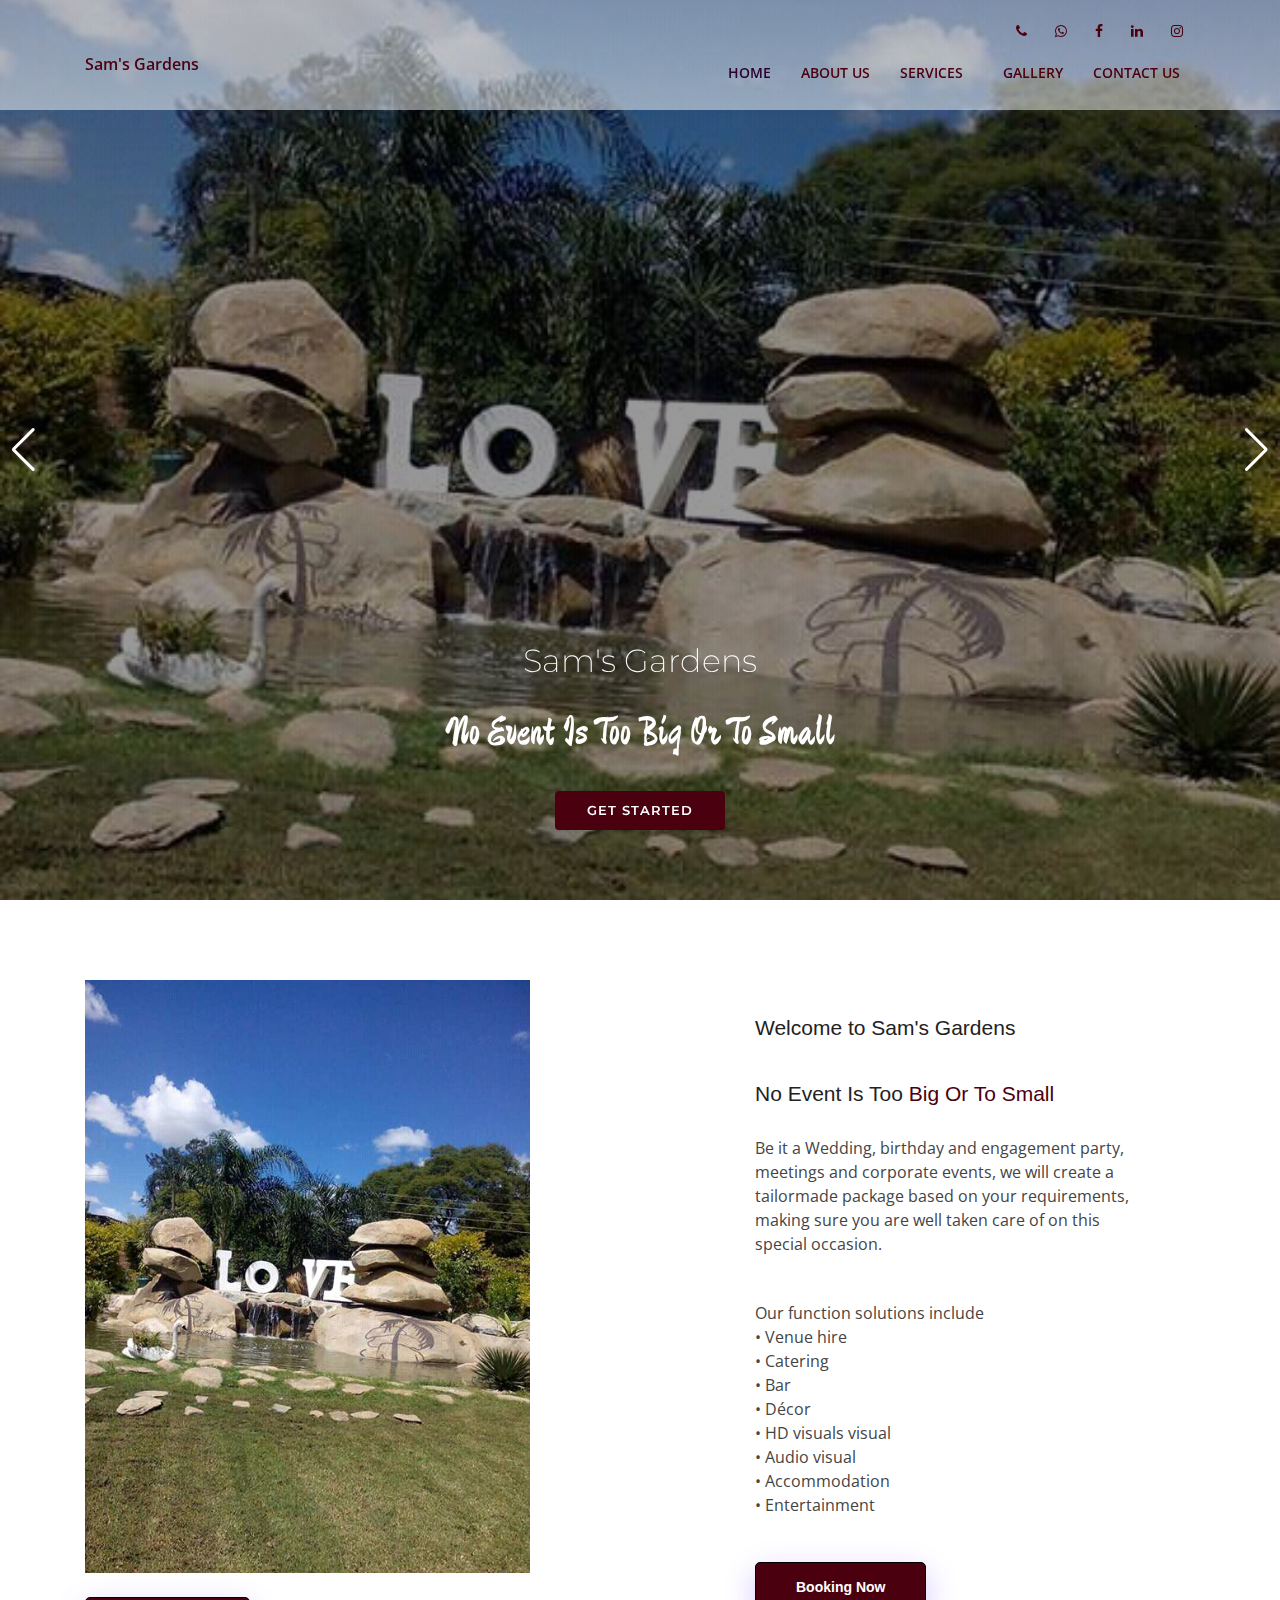
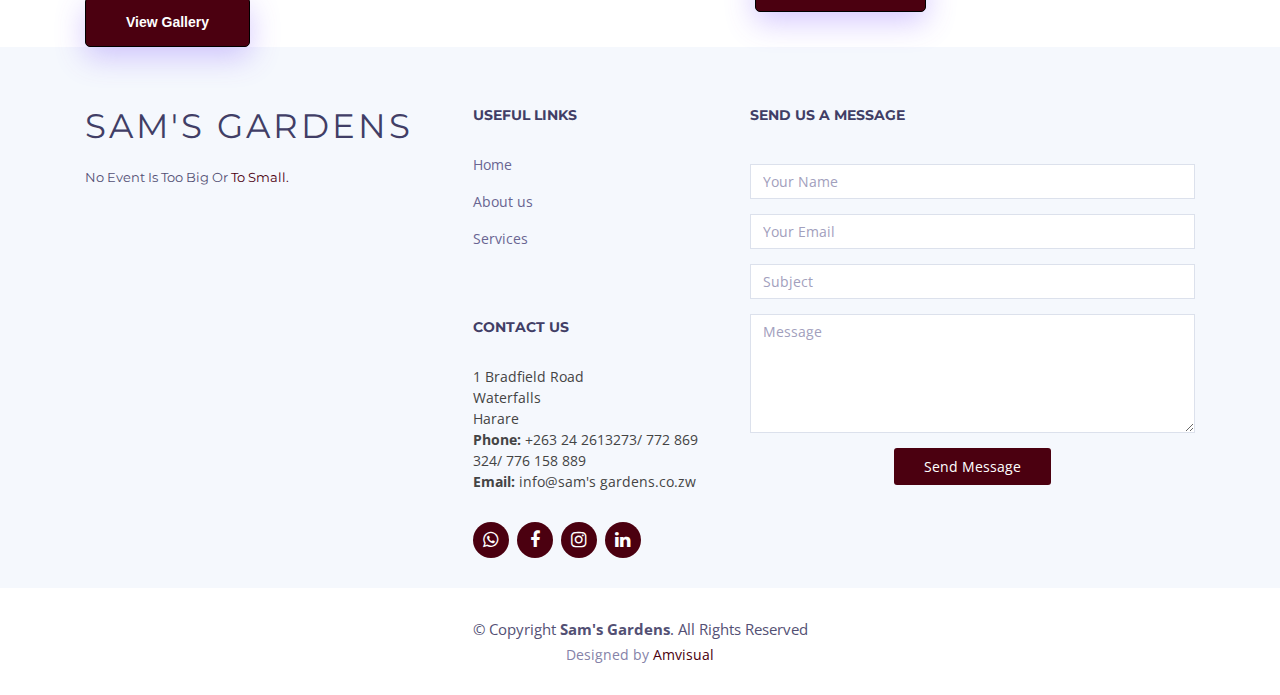
<file: events.html>
<!DOCTYPE html>
<html lang="en">
<head>
  <meta charset="utf-8">
  <title>Sam's Gardens</title>
  <meta content="width=device-width, initial-scale=1.0" name="viewport">
  <meta content="" name="keywords">
  <meta content="" name="description">

  <!-- Favicons -->
  <link href="" rel="icon">
  <link href="" rel="apple-touch-icon">

  <!-- Google Fonts -->
  <link href="https://fonts.googleapis.com/css?family=Open+Sans:300,300i,400,400i,500,600,700,700i|Montserrat:300,400,500,600,700" rel="stylesheet">
  <link href="https://fonts.googleapis.com/css?family=Zhi+Mang+Xing&display=swap" rel="stylesheet">
  <!-- Bootstrap CSS File -->
  <link href="lib/bootstrap/css/bootstrap.min.css" rel="stylesheet">

  <!-- Libraries CSS Files -->
  <link href="lib/font-awesome/css/font-awesome.min.css" rel="stylesheet">
  <link href="lib/animate/animate.min.css" rel="stylesheet">
  <link href="lib/ionicons/css/ionicons.min.css" rel="stylesheet">
  <link href="lib/owlcarousel/assets/owl.carousel.min.css" rel="stylesheet">
  <link href="lib/lightbox/css/lightbox.min.css" rel="stylesheet">


  <!-- Main Stylesheet File -->
  <link href="css/style.css" rel="stylesheet">
  <style type="text/css">
    #header {
  background: linear-gradient(rgba(255,255,255,0.4),rgba(255,255,255,0.5));
  z-index: 1000;
  }

  </style>
  <!-- Link Swiper's CSS -->
  <link rel="stylesheet" href="lib/swiper/css/swiper.min.css">
</head>


<body>
  <!-- Page Preloder -->
   <!--  <div id="preloder">
        <div class="loader"></div>
    </div> -->
  <!--==========================
  Header
  ============================-->
  <header id="header">

    <div id="topbar">
      <div class="container">
        <div class="social-links">
          <a href="#" class="twitter"><i class="fa fa-phone"></i></a>
          <a href="https://api.whatsapp.com/send?phone=+263 772 869 324" class="twitter"><i class="fa fa-whatsapp"></i></a>
          <a href="https://www.facebook.com/samslimousines/" class="facebook"><i class="fa fa-facebook"></i></a>
          <a href="#" class="linkedin"><i class="fa fa-linkedin"></i></a>
          <a href="#" class="instagram"><i class="fa fa-instagram"></i></a>
        </div>
      </div>
    </div>

    <div class="container">

      <div class="logo float-left">
        
        <!-- <a href="index.html" class="scrollto"><img src="img/logo.png" alt="Sam's Gardens" class="img-fluid"></a> -->
        <a href="index.html" class="scrollto" style="font-weight: 600;">Sam's Gardens</a>
      </div>

      <nav class="main-nav float-right d-none d-lg-block">
        <ul>
          <li class="active"><a href="index.html">Home</a></li>
          <li><a href="index.html#about">About Us</a></li>
          <li class="drop-down"><a href="#">Services</a>
            <ul>
              <li><a href="events.html">Events</a></li>
              <li><a href="limo.html">Limo Hire</a></li>
              <li><a href="accom.html">Accomodation</a></li>              
            </ul>
          </li>
          <li><a href="gallery.html">Gallery</a></li>
          <li><a href="#footer">Contact Us</a></li>
        </ul>
      </nav><!-- .main-nav -->
      
    </div>
  </header><!-- #header -->
    
   <!-- Swiper -->
  <div class="swiper-container gallery-top">
    <div class="swiper-wrapper">
      <div class="swiper-slide drk" style="background-image:url('img/fb/img (40).jpg');background-size: cover;">
        <div class="carousel-caption d-sm-block">
          <h3 class="animated fadeInRight cap-font" style="animation-delay:  1s;">Sam's Gardens</h3>
          <p class="animated bounceInLeft fontxt" style="animation-delay:  2s;">No Event Is Too <span class="half">Big Or To Small</span></p>
          <p class="animated fadeInRight" style="animation-delay:  3s"><a href="#abt" class="btn-get-started scrollto">Get Started</a></p>
          
        </div>
      </div>
      <div class="swiper-slide drk" style="background-image:url('img/fb/fb/sa (41).jpg');background-size: cover;">
        <div class="carousel-caption d-sm-block">
          <h3 class="animated fadeInRight cap-font" style="animation-delay:  1s;">Sam's Gardens</h3>
          <p class="animated bounceInLeft fontxt" style="animation-delay:  2s;">No Event Is Too <span class="half">Big Or To Small</span></p>
          <p class="animated fadeInRight" style="animation-delay:  3s"><a href="#abt" class="btn-get-started scrollto">Get Started</a></p>
          
        </div>
      </div>
      <div class="swiper-slide drk" style="background-image:url('img/fb/img (41).jpg'); background-size: cover;">
        <div class="carousel-caption d-sm-block">
          <h3 class="animated fadeInRight cap-font" style="animation-delay:  1s;">Sam's Gardens</h3>
          <p class="animated bounceInLeft fontxt" style="animation-delay:  2s;">No Event Is Too <span class="half">Big Or To Small</span></p>
          <p class="animated fadeInRight" style="animation-delay:  3s"><a href="#abt" class="btn-get-started scrollto">Get Started</a></p>
          
        </div>
      </div>
      <div class="swiper-slide drk" style="background-image:url('img/fb/fb/sa (27).jpg'); background-size: cover;">
        <div class="carousel-caption d-sm-block">
          <h3 class="animated fadeInRight cap-font" style="animation-delay:  1s;">Sam's Gardens</h3>
          <p class="animated bounceInLeft fontxt" style="animation-delay:  2s;">No Event Is Too <span class="half">Big Or To Small</span></p>
          <p class="animated fadeInRight" style="animation-delay:  3s"><a href="#abt" class="btn-get-started scrollto">Get Started</a></p>
          
        </div>
      </div>
    </div>
    <!-- Add Arrows -->
    <div class="swiper-button-next swiper-button-white"></div>
    <div class="swiper-button-prev swiper-button-white"></div>
  </div>
  <div class="swiper-container gallery-thumbs">
    <div class="swiper-wrapper">
      <div class="swiper-slide" style="background-image:url('img/fb/img (40).jpg')"></div>
      <div class="swiper-slide" style="background-image:url('img/fb/fb/sa (41).jpg')"></div>
      <div class="swiper-slide" style="background-image:url('img/fb/img (41).jpg')"></div>
      <div class="swiper-slide" style="background-image:url('img/fb/fb/sa (27).jpg')"></div>
    </div>
  </div>

  <!--================Design Area =================-->
        <section id="abt" class="design_area p_120">
          <div class="container">
            <div class="design_inner row">
              <div class="col-lg-5">
                <img  id="event"  class="img-fluid" src=" img/fb/img (40).jpg " alt=""><br><br>
                <a class="main_btn" href="gallery.html">View Gallery</a>
              </div>
              <div class="col-lg-7">
                <div class="design_left_text">
                  <h6>Welcome to Sam's Gardens </h6>
                  <!-- <h2>Precise concept <br /> design for<br /> stylish living</h2> -->
                  <h5>No Event Is Too<span class="halfp"> Big Or To Small</span></h5>
                  <p>Be it a Wedding, birthday and engagement party, meetings and  corporate events, we will create a tailormade package based on your requirements, making sure you are well taken care of on this special occasion. </p>
                  <p>Our function solutions include 
                   <br>• Venue hire <br>• Catering <br>• Bar <br>• Décor <br>• HD visuals visual<br>• Audio visual <br>• Accommodation <br>• Entertainment
                 </p>
                  <a class="main_btn" href="#footer">Booking Now</a>
                </div>
              </div>
            </div>
          </div>
        </section>
        <!--================End Design Area =================-->
    <!--==========================
    Footer
  ============================-->
  <footer id="footer" class="section-bg">
    <div class="footer-top">
      <div class="container">

        <div class="row">

          <div class="col-lg-7">

            <div class="row">

                <div class="col-sm-7">

                  <div class="footer-info">
                    <h3>Sam's Gardens</h3>
                    <p class="fontxt">No Event Is Too Big Or <span class="halfp">To Small.</span></p>
                  </div>

                  <div class="footer-newsletter">
                    <iframe src="https://www.google.com/maps/embed?pb=!1m14!1m8!1m3!1d3796.169954968325!2d30.977412897221043!3d-17.92422528246091!3m2!1i1024!2i768!4f13.1!3m3!1m2!1s0x1931a19d07c95835%3A0x3202efe843d0b20a!2sSam&#39;s%20Garden!5e0!3m2!1sen!2szw!4v1580215170619!5m2!1sen!2szw" frameborder="0" style="border:0; width: 100%; height: 300px;"  allowfullscreen></iframe>
                    <!-- <h4>Our Newsletter</h4>
                    <p>Tamen quem nulla quae legam multos aute sint culpa legam noster magna veniam enim veniam illum dolore legam minim quorum culpa amet magna export quem.</p>
                    <form action="" method="post">
                      <input type="email" name="email"><input type="submit"  value="Subscribe">
                    </form> -->
                  </div>

                </div>

                <div class="col-sm-5">
                  <div class="footer-links">
                    <h4>Useful Links</h4>
                    <ul>
                      <li><a href="index.html">Home</a></li>
                      <li><a href="index.html#about">About us</a></li>
                      <li><a href="index.html#services">Services</a></li>
                      <li><a href="#"></a></li>
                      <li><a href="#"></a></li>
                    </ul>
                  </div>

                  <div class="footer-links">
                    <h4>Contact Us</h4>
                    <p>
                      1 Bradfield Road <br>
                      Waterfalls<br>
                      Harare <br>
                      <strong>Phone:</strong> +263 24 2613273/ 772 869 324/ 776 158 889<br>
                      <strong>Email:</strong> info@sam's gardens.co.zw<br>
                    </p>
                  </div>

                  <div class="social-links">
                    <a href="https://api.whatsapp.com/send?phone=+263 772 869 324" class=""><i class="fa fa-whatsapp"></i></a>
                    <a href="https://www.facebook.com/samslimousines/" class="facebook"><i class="fa fa-facebook"></i></a>
                    <a href="#" class="instagram"><i class="fa fa-instagram"></i></a>
                    <a href="#" class="linkedin"><i class="fa fa-linkedin"></i></a>
                  </div>

                </div>

            </div>

          </div>

          <div class="col-lg-5">

            <div class="form">
              
              <h4>Send us a message</h4>
              <p></p>
              <form action="" method="post" role="form" class="contactForm">
                <div class="form-group">
                  <input type="text" name="name" class="form-control" id="name" placeholder="Your Name" data-rule="minlen:4" data-msg="Please enter at least 4 chars" />
                  <div class="validation"></div>
                </div>
                <div class="form-group">
                  <input type="email" class="form-control" name="email" id="email" placeholder="Your Email" data-rule="email" data-msg="Please enter a valid email" />
                  <div class="validation"></div>
                </div>
                <div class="form-group">
                  <input type="text" class="form-control" name="subject" id="subject" placeholder="Subject" data-rule="minlen:4" data-msg="Please enter at least 8 chars of subject" />
                  <div class="validation"></div>
                </div>
                <div class="form-group">
                  <textarea class="form-control" name="message" rows="5" data-rule="required" data-msg="Please write something for us" placeholder="Message"></textarea>
                  <div class="validation"></div>
                </div>

                <div id="sendmessage">Your message has been sent. Thank you!</div>
                <div id="errormessage"></div>

                <div class="text-center"><button type="submit" title="Send Message">Send Message</button></div>
              </form>
            </div>

          </div>

          

        </div>

      </div>
    </div>

    <div class="container">
      <div class="copyright">
        &copy; Copyright <strong>Sam's Gardens</strong>. All Rights Reserved
      </div>
      <div class="credits">
        Designed by <a href="https://amvisual.co.zw/">Amvisual</a>
      </div>
    </div>
  </footer><!-- #footer -->

  <a href="#" class="back-to-top"><i class="fa fa-chevron-up"></i></a>
  <!-- Uncomment below i you want to use a preloader -->
  <!-- <div id="preloader"></div> -->

  <!-- JavaScript Libraries -->
  <script src="lib/jquery/jquery.min.js"></script>
  <script src="lib/jquery/jquery-migrate.min.js"></script>
  <script src="lib/bootstrap/js/bootstrap.bundle.min.js"></script>
  <script src="lib/easing/easing.min.js"></script>
  <script src="lib/mobile-nav/mobile-nav.js"></script>
  <script src="lib/wow/wow.min.js"></script>
  <script src="lib/waypoints/waypoints.min.js"></script>
  <script src="lib/counterup/counterup.min.js"></script>
  <script src="lib/owlcarousel/owl.carousel.min.js"></script>
  <script src="lib/isotope/isotope.pkgd.min.js"></script>
  <script src="lib/lightbox/js/lightbox.min.js"></script>
  <!-- Contact Form JavaScript File -->
  <script src="contactform/contactform.js"></script>
  <!-- Swiper JS -->
       <script src="lib/swiper/js/swiper.min.js"></script>
  <!-- Template Main Javascript File -->
  <script src="js/main.js"></script>
  <!-- hover effect -->
  <script src="lib/hover/three.min.js"></script>
  <script src="lib/hover/TweenMax.min.js"></script>
  <script src="lib/hover/hover-effect.umd.js"></script>
  <!-- hover effect -->
  <script type="text/javascript">
    var button6 = new hoverEffect({
      parent: document.querySelector('.div6'),
      intensity: 0.2,
      image1: 'img/team-1.jpg',
      image2: 'img/team-1.jpg',
      displacementImage: 'img/heightMap.png'
    });
  </script>
               <!-- Initialize Swiper -->
  <script>
    var galleryThumbs = new Swiper('.gallery-thumbs', {
      spaceBetween: 10,
      slidesPerView: 4,
      loop: true,
      freeMode: true,
      loopedSlides: 5, //looped slides should be the same
      watchSlidesVisibility: true,
      watchSlidesProgress: true,
    });
    var galleryTop = new Swiper('.gallery-top', {
      spaceBetween: 10,
      loop:true,
      loopedSlides: 5, //looped slides should be the same
      navigation: {
        nextEl: '.swiper-button-next',
        prevEl: '.swiper-button-prev',
      },
      thumbs: {
        swiper: galleryThumbs,
      },
      autoplay: {
        delay: 5000,
        disableOnInteraction: false,
      },
    });
  </script>
  <script type="text/javascript">
    $(window).on('load', function () {
        $(".loader").fadeOut();
        $("#preloder").delay(400).fadeOut("slow");
    });
  </script>
</body>
</html>
</file>
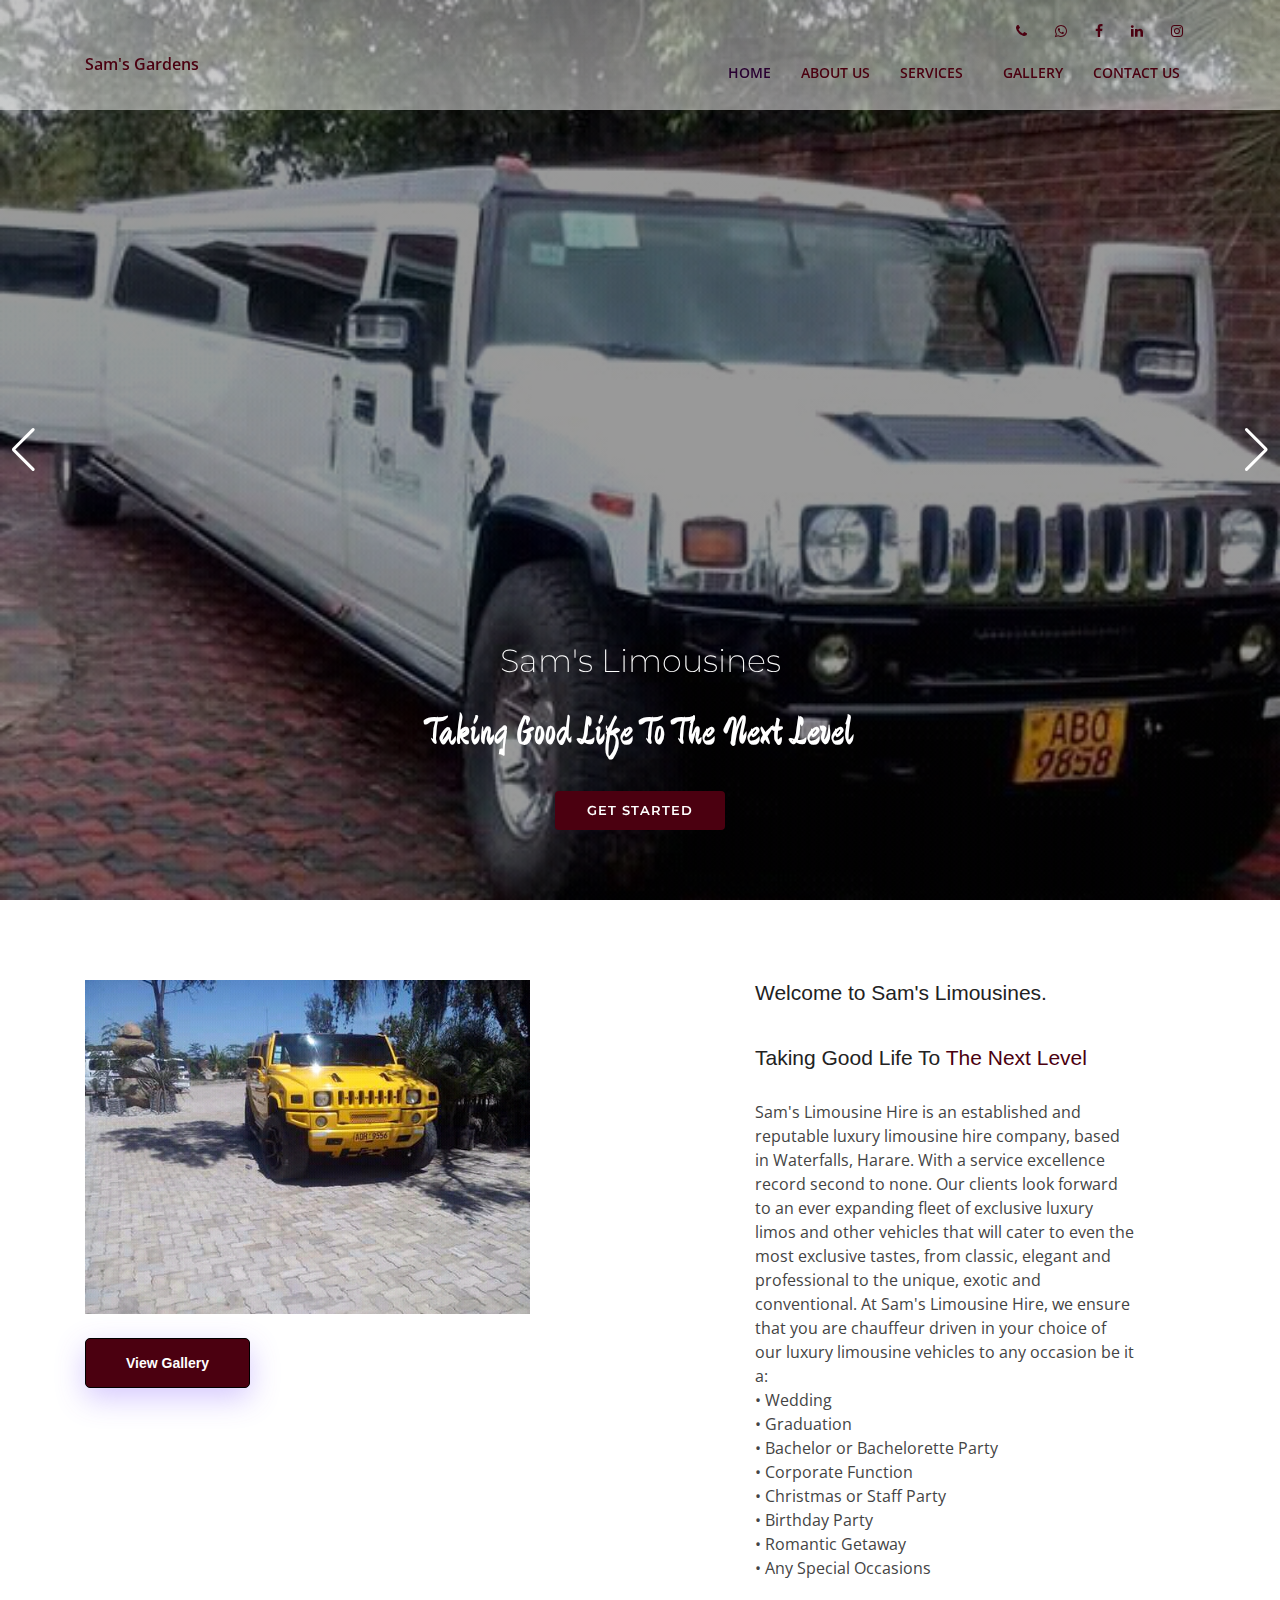
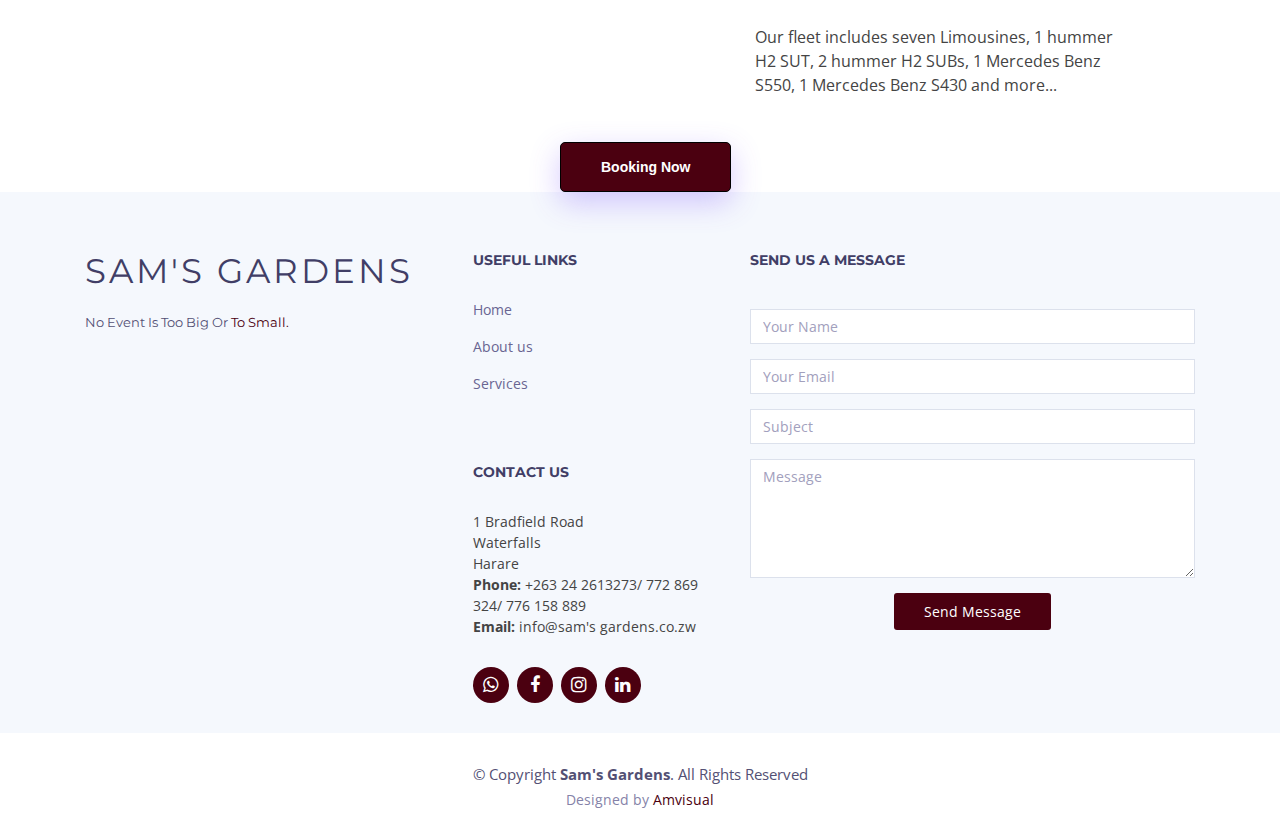
<file: limo.html>
<!DOCTYPE html>
<html lang="en">
<head>
  <meta charset="utf-8">
  <title>Sam's Gardens</title>
  <meta content="width=device-width, initial-scale=1.0" name="viewport">
  <meta content="" name="keywords">
  <meta content="" name="description">

  <!-- Favicons -->
  <link href="" rel="icon">
  <link href="" rel="apple-touch-icon">

  <!-- Google Fonts -->
  <link href="https://fonts.googleapis.com/css?family=Open+Sans:300,300i,400,400i,500,600,700,700i|Montserrat:300,400,500,600,700" rel="stylesheet">
  <link href="https://fonts.googleapis.com/css?family=Zhi+Mang+Xing&display=swap" rel="stylesheet">
  <!-- Bootstrap CSS File -->
  <link href="lib/bootstrap/css/bootstrap.min.css" rel="stylesheet">

  <!-- Libraries CSS Files -->
  <link href="lib/font-awesome/css/font-awesome.min.css" rel="stylesheet">
  <link href="lib/animate/animate.min.css" rel="stylesheet">
  <link href="lib/ionicons/css/ionicons.min.css" rel="stylesheet">
  <link href="lib/owlcarousel/assets/owl.carousel.min.css" rel="stylesheet">
  <link href="lib/lightbox/css/lightbox.min.css" rel="stylesheet">


  <!-- Main Stylesheet File -->
  <link href="css/style.css" rel="stylesheet">
  <style type="text/css">
    #header {
  background: linear-gradient(rgba(255,255,255,0.4),rgba(255,255,255,0.5));
  z-index: 1000;
  }

  </style>
  <!-- Link Swiper's CSS -->
  <link rel="stylesheet" href="lib/swiper/css/swiper.min.css">
</head>


<body>
  <!-- Page Preloder -->
    <div id="preloder">
        <div class="loader"></div>
    </div>
  <!--==========================
  Header
  ============================-->
  <header id="header">

    <div id="topbar">
      <div class="container">
        <div class="social-links">
          <a href="#" class="twitter"><i class="fa fa-phone"></i></a>
          <a href="https://api.whatsapp.com/send?phone=+263 772 869 324" class="twitter"><i class="fa fa-whatsapp"></i></a>
          <a href="https://www.facebook.com/samslimousines/" class="facebook"><i class="fa fa-facebook"></i></a>
          <a href="#" class="linkedin"><i class="fa fa-linkedin"></i></a>
          <a href="#" class="instagram"><i class="fa fa-instagram"></i></a>
        </div>
      </div>
    </div>

    <div class="container">

      <div class="logo float-left">
        
        <!-- <a href="index.html" class="scrollto"><img src="img/logo.png" alt="Sam's Gardens" class="img-fluid"></a> -->
        <a href="index.html" class="scrollto" style="font-weight: 600;">Sam's Gardens</a>
      </div>

      <nav class="main-nav float-right d-none d-lg-block">
        <ul>
          <li class="active"><a href="index.html">Home</a></li>
          <li><a href="index.ht#about">About Us</a></li>
          <li class="drop-down"><a href="#">Services</a>
            <ul>
              <li><a href="events.html">Events</a></li>
              <li><a href="limo.html">Limo Hire</a></li>
              <li><a href="accom.html">Accomodation</a></li>              
            </ul>
          </li>
          <li><a href="gallery.html">Gallery</a></li>
          <li><a href="#footer">Contact Us</a></li>
        </ul>
      </nav><!-- .main-nav -->
      
    </div>
  </header><!-- #header -->
    
   <!-- Swiper -->
  <div class="swiper-container gallery-top">
    <div class="swiper-wrapper">
      <div class="swiper-slide drk limo-slide" style="background-image:url('img/fb/img (60).jpg'); background-size: 100%; background-repeat: no-repeat;">
        <div class="carousel-caption d-sm-block">
          <h3 class="animated fadeInRight cap-font" style="animation-delay:  1s;">Sam's Limousines</h3>
          <p class="animated bounceInLeft fontxt" style="animation-delay:  2s;">Taking Good Life To <span class="hal">The Next Level</span></p>
          <p class="animated fadeInRight" style="animation-delay:  3s"><a href="#abt" class="btn-get-started scrollto">Get Started</a></p>
          
        </div>
      </div>
      <div class="swiper-slide drk limo-slide" style="background-image:url('img/fb/img (10).jpg'); background-repeat: no-repeat;">
        <div class="carousel-caption d-sm-block">
          <!-- <h3 class="animated fadeInRight cap-font" style="animation-delay:  1s;">Sam's Limousines</h3> -->
          <!-- <p class="animated bounceInLeft fontxt" style="animation-delay:  2s;">Taking Good Life To <span class="halfp">The Next Level</span></p> -->
          <p class="animated fadeInRight" style="animation-delay:  3s"><a href="#abt" class="btn-get-started scrollto">Get Started</a></p>
          
        </div>
      </div>
      <div class="swiper-slide drk limo-slide" style="background-image:url('img/fb/img (12).jpg'); background-repeat: no-repeat;">
        <div class="carousel-caption d-sm-block">
          <!-- <h3 class="animated fadeInRight cap-font" style="animation-delay:  1s;">Sam's Limousines</h3> -->
          <!-- <p class="animated bounceInLeft fontxt" style="animation-delay:  2s;">Taking Good Life To <span class="halfp">The Next Level</span></p> -->
          <p class="animated fadeInRight" style="animation-delay:  3s"><a href="#abt" class="btn-get-started scrollto">Get Started</a></p>
          
        </div>
      </div>
      <div class="swiper-slide drk limo-slide" style="background-image:url('img/fb/img (76).jpg'); background-repeat: no-repeat;">
        <div class="carousel-caption d-sm-block">
          <!-- <h3 class="animated fadeInRight cap-font" style="animation-delay:  1s;">Sam's Limousines</h3> -->
          <!-- <p class="animated bounceInLeft fontxt" style="animation-delay:  2s;">Taking Good Life To <span class="halfp">The Next Level</span></p> -->
          <p class="animated fadeInRight" style="animation-delay:  3s"><a href="#abt" class="btn-get-started scrollto">Get Started</a></p>
          
        </div>
      </div>
    </div>
    <!-- Add Arrows -->
    <div class="swiper-button-next swiper-button-white"></div>
    <div class="swiper-button-prev swiper-button-white"></div>
  </div>
  <div class="swiper-container drk gallery-thumbs">
    <div class="swiper-wrapper">
      <div class="swiper-slide" style="background-image:url('img/fb/img (10).jpg')"></div>
      <div class="swiper-slide" style="background-image:url('img/fb/img (12).jpg')"></div>
      <div class="swiper-slide" style="background-image:url('img/fb/img (76).jpg')"></div>
      <div class="swiper-slide" style="background-image:url('img/fb/img (60).jpg')"></div>
    </div>
  </div>

  <!--================Design Area =================-->
        <section id="abt" class="design_area p_120">
          <div class="container">
            <div class="design_inner row">
              <div class="col-lg-5">
                <img class="img-fluid" src="img/fb/img (48).jpg" alt=""><br><br>
                <a class="main_btn" href="gallery.html">View Gallery</a>
              </div>
              <div class="col-lg-7">
                <div class="design_left_text">
                  <h6>Welcome to Sam's Limousines. </h6>
                  <!-- <h2>Precise concept <br /> design for<br /> stylish living</h2> -->
                  <h5>Taking Good Life To <span class="halfp">The Next Level</span></h5>
                  <p>Sam's Limousine Hire is an established and reputable luxury limousine hire company, based in Waterfalls, Harare. With a service excellence record second to none. Our clients look forward to an ever expanding fleet of exclusive luxury limos and other vehicles that will cater to even the most exclusive tastes, from classic, elegant and professional to the unique, exotic and conventional. At Sam's Limousine Hire, we ensure that you are chauffeur driven in your choice of our luxury limousine vehicles to any occasion be it a:
                 <br>• Wedding <br>• Graduation <br>• Bachelor or Bachelorette Party <br>• Corporate Function <br>• Christmas or Staff Party <br>• Birthday Party  <br>• Romantic Getaway <br>• Any Special Occasions
                 </p>
                 <p>Our fleet includes seven Limousines, 1 hummer H2 SUT, 2 hummer H2 SUBs, 1 Mercedes Benz S550, 1 Mercedes Benz S430 and more...</p>
                </div>

                  <a class="main_btn" href="#footer">Booking Now</a>
              </div>
            </div>
          </div>
        </section>
        <!--================End Design Area =================-->

    <!--==========================
    Footer
  ============================-->
  <footer id="footer" class="section-bg">
    <div class="footer-top">
      <div class="container">

        <div class="row">

          <div class="col-lg-7">

            <div class="row">

                <div class="col-sm-7">

                  <div class="footer-info">
                    <h3>Sam's Gardens</h3>
                    <p class="fontxt">No Event Is Too Big Or <span class="halfp">To Small.</span></p>
                  </div>

                  <div class="footer-newsletter">
                    <iframe src="https://www.google.com/maps/embed?pb=!1m14!1m8!1m3!1d3796.169954968325!2d30.977412897221043!3d-17.92422528246091!3m2!1i1024!2i768!4f13.1!3m3!1m2!1s0x1931a19d07c95835%3A0x3202efe843d0b20a!2sSam&#39;s%20Garden!5e0!3m2!1sen!2szw!4v1580215170619!5m2!1sen!2szw" frameborder="0" style="border:0; width: 100%; height: 300px;"  allowfullscreen></iframe>
                    <!-- <h4>Our Newsletter</h4>
                    <p>Tamen quem nulla quae legam multos aute sint culpa legam noster magna veniam enim veniam illum dolore legam minim quorum culpa amet magna export quem.</p>
                    <form action="" method="post">
                      <input type="email" name="email"><input type="submit"  value="Subscribe">
                    </form> -->
                  </div>

                </div>

                <div class="col-sm-5">
                  <div class="footer-links">
                    <h4>Useful Links</h4>
                    <ul>
                      <li><a href="index.html">Home</a></li>
                      <li><a href="index.html#about">About us</a></li>
                      <li><a href="index.html#services">Services</a></li>
                      <li><a href="#"></a></li>
                      <li><a href="#"></a></li>
                    </ul>
                  </div>

                  <div class="footer-links">
                    <h4>Contact Us</h4>
                    <p>
                      1 Bradfield Road <br>
                      Waterfalls<br>
                      Harare <br>
                      <strong>Phone:</strong> +263 24 2613273/ 772 869 324/ 776 158 889<br>
                      <strong>Email:</strong> info@sam's gardens.co.zw<br>
                    </p>
                  </div>

                  <div class="social-links">
                    <a href="https://api.whatsapp.com/send?phone=+263 772 869 324" class=""><i class="fa fa-whatsapp"></i></a>
                    <a href="https://www.facebook.com/samslimousines/" class="facebook"><i class="fa fa-facebook"></i></a>
                    <a href="#" class="instagram"><i class="fa fa-instagram"></i></a>
                    <a href="#" class="linkedin"><i class="fa fa-linkedin"></i></a>
                  </div>

                </div>

            </div>

          </div>

          <div class="col-lg-5">

            <div class="form">
              
              <h4>Send us a message</h4>
              <p></p>
              <form action="" method="post" role="form" class="contactForm">
                <div class="form-group">
                  <input type="text" name="name" class="form-control" id="name" placeholder="Your Name" data-rule="minlen:4" data-msg="Please enter at least 4 chars" />
                  <div class="validation"></div>
                </div>
                <div class="form-group">
                  <input type="email" class="form-control" name="email" id="email" placeholder="Your Email" data-rule="email" data-msg="Please enter a valid email" />
                  <div class="validation"></div>
                </div>
                <div class="form-group">
                  <input type="text" class="form-control" name="subject" id="subject" placeholder="Subject" data-rule="minlen:4" data-msg="Please enter at least 8 chars of subject" />
                  <div class="validation"></div>
                </div>
                <div class="form-group">
                  <textarea class="form-control" name="message" rows="5" data-rule="required" data-msg="Please write something for us" placeholder="Message"></textarea>
                  <div class="validation"></div>
                </div>

                <div id="sendmessage">Your message has been sent. Thank you!</div>
                <div id="errormessage"></div>

                <div class="text-center"><button type="submit" title="Send Message">Send Message</button></div>
              </form>
            </div>

          </div>

          

        </div>

      </div>
    </div>

    <div class="container">
      <div class="copyright">
        &copy; Copyright <strong>Sam's Gardens</strong>. All Rights Reserved
      </div>
      <div class="credits">
        Designed by <a href="https://amvisual.co.zw/">Amvisual</a>
      </div>
    </div>
  </footer><!-- #footer -->

  <a href="#" class="back-to-top"><i class="fa fa-chevron-up"></i></a>
  <!-- Uncomment below i you want to use a preloader -->
  <!-- <div id="preloader"></div> -->

  <!-- JavaScript Libraries -->
  <script src="lib/jquery/jquery.min.js"></script>
  <script src="lib/jquery/jquery-migrate.min.js"></script>
  <script src="lib/bootstrap/js/bootstrap.bundle.min.js"></script>
  <script src="lib/easing/easing.min.js"></script>
  <script src="lib/mobile-nav/mobile-nav.js"></script>
  <script src="lib/wow/wow.min.js"></script>
  <script src="lib/waypoints/waypoints.min.js"></script>
  <script src="lib/counterup/counterup.min.js"></script>
  <script src="lib/owlcarousel/owl.carousel.min.js"></script>
  <script src="lib/isotope/isotope.pkgd.min.js"></script>
  <script src="lib/lightbox/js/lightbox.min.js"></script>
  <!-- Contact Form JavaScript File -->
  <script src="contactform/contactform.js"></script>
  <!-- Swiper JS -->
       <script src="lib/swiper/js/swiper.min.js"></script>
  <!-- Template Main Javascript File -->
  <script src="js/main.js"></script>
  <!-- hover effect -->
  <script src="lib/hover/three.min.js"></script>
  <script src="lib/hover/TweenMax.min.js"></script>
  <script src="lib/hover/hover-effect.umd.js"></script>
  <!-- hover effect -->
  <script type="text/javascript">
    var button6 = new hoverEffect({
      parent: document.querySelector('.div6'),
      intensity: 0.2,
      image1: 'img/team-1.jpg',
      image2: 'img/team-1.jpg',
      displacementImage: 'img/heightMap.png'
    });
  </script>
               <!-- Initialize Swiper -->
  <script>
    var galleryThumbs = new Swiper('.gallery-thumbs', {
      spaceBetween: 10,
      slidesPerView: 4,
      loop: true,
      freeMode: true,
      loopedSlides: 5, //looped slides should be the same
      watchSlidesVisibility: true,
      watchSlidesProgress: true,
    });
    var galleryTop = new Swiper('.gallery-top', {
      spaceBetween: 10,
      loop:true,
      loopedSlides: 5, //looped slides should be the same
      navigation: {
        nextEl: '.swiper-button-next',
        prevEl: '.swiper-button-prev',
      },
      thumbs: {
        swiper: galleryThumbs,
      },
      autoplay: {
        delay: 5000,
        disableOnInteraction: false,
      },
    });
  </script>
  <script type="text/javascript">
    $(window).on('load', function () {
        $(".loader").fadeOut();
        $("#preloder").delay(400).fadeOut("slow");
    });
  </script>
</body>
</html>
</file>
<file: css/style.css>
/*--------------------------------------------------------------
# General
--------------------------------------------------------------*/

html, body {
  background: #fff;
  color: #444;
  font-family: "Open Sans", sans-serif;
  /*position: relative;*/
  height: 100%;
}

a {
  /*color: #1bb1dc;*/
  color: #4b0010;
  transition: 0.5s;
}

a:hover,
a:active,
a:focus {
  /*color: #4b0010;*/
  color: #440069;
  outline: none;
  text-decoration: none;
}

p {
  padding: 0;
  margin: 0 0 30px 0;
}

h1,
h2,
h3,
h4,
h5,
h6 {
  font-family: "Montserrat", sans-serif;
  font-weight: 400;
  margin: 0 0 20px 0;
  padding: 0;
}
/*h3::after{
  content: '';
  background: #007bff;
  display: block;
  height: 3px;
  width: 170px;
  margin: 20px auto 5px;
}*/

/* Back to top button */

.back-to-top {
  position: fixed;
  display: none;
  background:  #4b0010;
  /*background: #1bb1dc;*/
  color: #fff;
  width: 44px;
  height: 44px;
  text-align: center;
  line-height: 1;
  font-size: 16px;
  border-radius: 50%;
  right: 15px;
  bottom: 15px;
  transition: background 0.5s;
  z-index: 11;
}

.back-to-top i {
  padding-top: 12px;
  color: #fff;
}


/* Preloder */

#preloder {
  position: fixed;
  width: 100%;
  height: 100%;
  top: 0;
  left: 0;
  z-index: 999999;
  background: #000;
}

.loader {
  width: 40px;
  height: 40px;
  position: absolute;
  top: 50%;
  left: 50%;
  margin-top: -13px;
  margin-left: -13px;
  border-radius: 60px;
  animation: loader 0.8s linear infinite;
  -webkit-animation: loader 0.8s linear infinite;
}

@keyframes loader {
  0% {
    -webkit-transform: rotate(0deg);
    transform: rotate(0deg);
    border: 4px solid #f44336;
    border-left-color: transparent;
  }
  50% {
    -webkit-transform: rotate(180deg);
    transform: rotate(180deg);
    border: 4px solid #673ab7;
    border-left-color: transparent;
  }
  100% {
    -webkit-transform: rotate(360deg);
    transform: rotate(360deg);
    border: 4px solid #f44336;
    border-left-color: transparent;
  }
}

@-webkit-keyframes loader {
  0% {
    -webkit-transform: rotate(0deg);
    border: 4px solid #f44336;
    border-left-color: transparent;
  }
  50% {
    -webkit-transform: rotate(180deg);
    border: 4px solid #673ab7;
    border-left-color: transparent;
  }
  100% {
    -webkit-transform: rotate(360deg);
    border: 4px solid #f44336;
    border-left-color: transparent;
  }
}

.elements-section {
  padding-top: 100px;
}

.el-title {
  margin-bottom: 75px;
}

.element {
  margin-bottom: 100px;
}

.element:last-child {
  margin-bottom: 0;
}

/*--------------------------------------------------------------
# Top Bar
--------------------------------------------------------------*/

#topbar {
  padding: 0 0 10px 0;
  font-size: 14px;
  transition: all 0.5s;
}

#topbar .social-links {
  text-align: right;
 }

#topbar .social-links a {
  
  color: #4b0010;
  padding: 4px 12px;
  display: inline-block;
  line-height: 1px;
}

#topbar .social-links a:hover {
  /*color: #1bb1dc;*/
  color: #535074;
}

#topbar .social-links a:first-child {
  border-left: 0;
}

/*--------------------------------------------------------------
# Header
--------------------------------------------------------------*/

#header {
  height: 110px;
  transition: all 0.5s;
  z-index: 997;
  transition: all 0.5s;
  padding: 20px 0;
  position: fixed;
  left: 0;
  top: 0;
  right: 0;
  transition: all 0.5s;
  z-index: 997;
}

#header.header-scrolled,
#header.header-pages {
  height: 70px;
  padding: 15px 0;
  background-color: #fff;
  box-shadow: 0px 0px 30px rgba(127, 137, 161, 0.3);
}

#header.header-scrolled #topbar,
#header.header-pages #topbar {
  display: none;
}

#header .logo h1 {
  font-size: 36px;
  margin: 0;
  padding: 0;
  line-height: 1;
  font-weight: 400;
  letter-spacing: 3px;
  text-transform: uppercase;
}

#header .logo h1 a,
#header .logo h1 a:hover {
  color: #440069;
  text-decoration: none;
}

#header .logo img {
  padding: 0;
  margin: 7px 0;
  max-height: 26px;
}

.main-pages {
  margin-top: 60px;
}

/*--------------------------------------------------------------
# Intro Section
--------------------------------------------------------------*/
.box img{
  max-height: 320px;
  min-height: 320px;
}
.drk:after {
    content:"";
    display:block;
    position:absolute;
    top:0;
    bottom:0;
    left:0;
    right:0;
    background: linear-gradient(rgba(0,0,0,0.4),rgba(0,0,0,0.4));
    /*opacity:0.5;*/
}
#intro {
  /*width: 100%;
  height: 100vh;*/
  height: auto;
  padding: 4px 4px 4px 4px;
  position: relative;
  background-image: linear-gradient(rgba(0,0,0,0.2),rgba(0,0,0,0.2)), url('../img/fb/img (58).jpg');
  /*background: #440069;*/
  background-size: cover;
  background-attachment: fixed;
  /*background-position: center;*/
  /*color: #efefef !important;*/
}
/*#intro img{
  height: 80vh;
}*/

#intro .intro-info h2 {
  color: #413e66;
  margin-bottom: 40px;
  font-size: 48px;
  font-weight: 700;
}

#intro .intro-info h2 span {
  /*color: #1bb1dc;*/
  color: #4b0010;
}

/*#intro .intro-info .btn-get-started*/
.btn-get-started{
  font-family: "Montserrat", sans-serif;
  font-size: 13px;
  font-weight: 600;
  text-transform: uppercase;
  letter-spacing: 1px;
  display: inline-block;
  padding: 10px 32px;
  border-radius: 4px;
  transition: 0.5s;
  color: #fff;
  /*background: #1bb1dc;*/
  background: #4b0010;
  color: #fff;
  animation: shadow-pulse 2s infinite;
}

.btn-get-started:hover{
  color: #4b0010;
  background: none;
  animation: none;
  text-decoration: none;
  border: solid 1px #000;
}

@keyframes shadow-pulse{
  0%{
    box-shadow: 0 0 0 0px rgba(0,0,0,0.4);
  }
   100%{
    box-shadow: 0 0 0 20px rgba(0,0,0,0);
  }
}
/*#intro .intro-info .btn-services {
  font-family: "Montserrat", sans-serif;
  font-size: 13px;
  font-weight: 600;
  text-transform: uppercase;
  letter-spacing: 1px;
  display: inline-block;
  padding: 10px 32px;
  border-radius: 4px;
  transition: 0.5s;
  color: #fff;
  background: #1bb1dc;
  color: #444;
}
#intro .intro-info .btn-services:hover {
  background: #000;
}*/

/*--------------------------------------------------------------
# Navigation Menu
--------------------------------------------------------------*/

/* Desktop Navigation */

.main-nav {
  /* Drop Down */
  /* Deep Drop Down */
}
.pad{
  padding-top: 40px;
}

.main-nav,
.main-nav * {
  margin: 0;
  padding: 0;
  list-style: none;
}

.main-nav > ul > li {
  position: relative;
  white-space: nowrap;
  float: left;
}

.main-nav a {
  display: block;
  position: relative;
  /*color: #413e66;*/
  color: #4b0010;
  padding: 10px 15px;
  transition: 0.3s;
  font-size: 14px;
  font-family: "Open Sans", sans-serif;
  text-transform: uppercase;
  font-weight: 600;
}

.main-nav a:hover,
.main-nav .active > a,
.main-nav li:hover > a {
  /*color: #1bb1dc;*/
  color: #290031;
  text-decoration: none;
}

.main-nav .drop-down ul {
  display: block;
  position: absolute;
  left: 0;
  top: calc(100% - 30px);
  z-index: 99;
  opacity: 0;
  visibility: hidden;
  padding: 10px 0;
  background: silver;
  box-shadow: 0px 0px 30px rgba(127, 137, 161, 0.25);
  transition: ease all 0.3s;
}

.main-nav .drop-down:hover > ul {
  opacity: 1;
  top: 100%;
  visibility: visible;
}

.main-nav .drop-down li {
  min-width: 180px;
  position: relative;
}

.main-nav .drop-down ul a {
  padding: 10px 20px;
  font-size: 14px;
  font-weight: 600;
  text-transform: none;
  /*color: #065e77;*/
  color: #4b0010;
}

.main-nav .drop-down ul a:hover,
.main-nav .drop-down ul .active > a,
.main-nav .drop-down ul li:hover > a {
  /*color: #1bb1dc;*/
  color: #440069;
}

.main-nav .drop-down > a:after {
  content: "";
  font-family: FontAwesome;
  padding-left: 10px;
}

.main-nav .drop-down .drop-down ul {
  top: 0;
  left: calc(100% - 30px);
}

.main-nav .drop-down .drop-down:hover > ul {
  opacity: 1;
  top: 0;
  left: 100%;
}

.main-nav .drop-down .drop-down > a {
  padding-right: 35px;
}

.main-nav .drop-down .drop-down > a:after {
  content: "\f105";
  position: absolute;
  right: 15px;
}

/* Mobile Navigation */

.mobile-nav {
  position: fixed;
  top: 0;
  bottom: 0;
  z-index: 9999;
  overflow-y: auto;
  left: -260px;
  width: 260px;
  padding-top: 18px;
  background: rgba(40, 38, 70, 0.8);
  transition: 0.4s;
}

.mobile-nav * {
  margin: 0;
  padding: 0;
  list-style: none;
}

.mobile-nav a {
  display: block;
  position: relative;
  color: #fff;
  padding: 10px 20px;
  font-weight: 500;
}

.mobile-nav a:hover,
.mobile-nav .active > a,
.mobile-nav li:hover > a {
  color: #8dc2fa;
  text-decoration: none;
}

.mobile-nav .drop-down > a:after {
  content: "\f078";
  font-family: FontAwesome;
  padding-left: 10px;
  position: absolute;
  right: 15px;
}

.mobile-nav .active.drop-down > a:after {
  content: "\f077";
}

.mobile-nav .drop-down > a {
  padding-right: 35px;
}

.mobile-nav .drop-down ul {
  display: none;
  overflow: hidden;
}

.mobile-nav .drop-down li {
  padding-left: 20px;
}

.mobile-nav-toggle {
  position: fixed;
  right: 0;
  top: 0;
  z-index: 9998;
  border: 0;
  background: none;
  font-size: 24px;
  transition: all 0.4s;
  outline: none !important;
  line-height: 1;
  cursor: pointer;
  text-align: right;
}

.mobile-nav-toggle i {
  margin: 18px 18px 0 0;
  /*color: #065e77;*/
  color: #4b0010;
}

.mobile-nav-overly {
  width: 100%;
  height: 100%;
  z-index: 9997;
  top: 0;
  left: 0;
  position: fixed;
  background: rgba(40, 38, 70, 0.8);
  overflow: hidden;
  display: none;
}

.mobile-nav-active {
  overflow: hidden;
}

.mobile-nav-active .mobile-nav {
  left: 0;
}

.mobile-nav-active .mobile-nav-toggle i {
  color: #fff;
}

/*--------------------------------------------------------------
# Sections
--------------------------------------------------------------*/

/* Sections Header
--------------------------------*/

.section-header h3 {
  font-size: 36px;
  color: #413e66;
  text-align: center;
  font-weight: 700;
  position: relative;
  font-family: "Montserrat", sans-serif;
}

.section-header p {
  text-align: center;
  margin: auto;
  font-size: 15px;
  padding-bottom: 60px;
  color: #535074;
  width: 50%;
}

/* Section with background
--------------------------------*/

.section-bg {
  background: #f5f8fd;
}
.cap-font{
   font-weight: 200;
   font-size: 32px;
}
.fontxt{
  font-family: "Zhi Mang Xing", cursive;
  font-weight: 400;
  font-size: 40px;

}
.halfp{
  color: #4b0010;
}

/* About Us Section
--------------------------------*/

#about {
  padding: 80px 0;
  background-image: linear-gradient(rgba(0,0,0,0.8),rgba(0,0,0,0.8)), url('../img/fb/img (58).jpg');
  background-attachment: fixed;
  background-size: cover;
  background-position: center;
  color: #efefef !important;
}

#about .about-content {
  padding-top: 40px;
}

#about .about-content h2 {
  color: #413e66;
  font-family: "Montserrat", sans-serif;
  font-weight: 700;
}

#about .about-content h3 {
  color: #696592;
  font-weight: 400;
  font-size: 22px;
  font-style: italic;
}

#about .about-content ul {
  list-style: none;
  padding: 0;
}

#about .about-content ul li {
  padding-bottom: 10px;
}

#about .about-content ul li i {
  font-size: 20px;
  padding-right: 4px;
  /*color: #1bb1dc;*/
  color: #4b0010;
}

#about .about-img {
  position: relative;
  margin: 30px 30px 30px 30px;
}

#about .about-img img {
  width: 100%;
  border: 8px solid #fff;
  transition: .5s;
}

#about .about-img img:hover {
  width: 100%;
  -webkit-transform: scale(1.03);
  transform: scale(1.03);
}

#about .about-img::before {
  position: absolute;
  left: -31px;
  top: -30px;
  width: 90%;
  height: 92%;
  z-index: -1;
  content: '';
  background-color: #ebf1fa;
  transition: .5s;
}

#about .about-img::after {
  position: absolute;
  right: -31px;
  bottom: -30px;
  width: 90%;
  height: 92%;
  z-index: -1;
  content: '';
  background-color: #ebf1fa;
  transition: .5s;
}

/* Services Section
--------------------------------*/

#services {
  padding: 60px 0 40px 0;
}
#services .box {
  /*padding: 30px;*/
  position: relative;
  overflow: hidden;
  border-radius: 10px;
  margin: 0 10px 40px 10px;
  background: #fff;
  box-shadow: 0 10px 29px 0 rgba(68, 88, 144, 0.1);
  transition: all 0.3s ease-in-out;
  text-align: center;
}
#services .box img{
  width: 100%;
  height: 100%;
  /*width: 100vh;
  opacity: .3;*/
}
.boxtxt{
  padding: 10px;
  margin: 0;
  /*position: absolute;*/
  text-align: center;

}

#services .box:hover {
  -webkit-transform: scale(1.1);
  transform: scale(1.1);
}

#services .icon {
  margin: 0 auto 15px auto;
  padding-top: 12px;
  display: inline-block;
  text-align: center;
  border-radius: 50%;
  width: 60px;
  height: 60px;
}

#services .icon i {
  font-size: 36px;
  line-height: 1;
}

#services .title {
  font-weight: 700;
  margin-bottom: 15px;
  font-size: 18px;
}

#services .title a {
  color: #111;
}

#services .box:hover .title a {
  /*color: #1bb1dc;*/
  color: #4b0010;
}

#services .description {
  font-size: 14px;
  line-height: 28px;
  margin-bottom: 0;
  text-align: left;
}

/* Why Us Section
--------------------------------*/

#why-us {
  padding: 60px 0;
}

#why-us .why-us-content .features {
  margin: 0 0 15px 0;
  padding: 0;
  transition: 0.3s ease-in-out;
}

#why-us .why-us-content .features i {
  font-size: 36px;
  float: left;
}

#why-us .why-us-content .features h4 {
  font-size: 24px;
  font-weight: 600;
  margin-left: 56px;
  color: #413e66;
  margin-bottom: 5px;
}

#why-us .why-us-content .features p {
  font-size: 16px;
  margin-left: 56px;
  color: #555186;
}

#why-us .counters {
  padding-top: 40px;
}

#why-us .counters span {
  font-family: "Montserrat", sans-serif;
  font-weight: bold;
  font-size: 48px;
  display: block;
  color: #555186;
}

#why-us .counters p {
  padding: 0;
  margin: 0 0 20px 0;
  font-family: "Montserrat", sans-serif;
  font-size: 14px;
  color: #8a87b6;
}
/* Main Button Area css
============================================================================================ */
.main_btn {
  padding: 0px 40px;
  background: #4b0010;
  z-index: 2;
  display: inline-block;
  transition: all 400ms linear;
  text-align: center;
  color: #fff;
  font-size: 14px;
  font-weight: 600;
  font-family: "Roboto", sans-serif;
  line-height: 48px;
  border: 1px solid #000;
  border-radius: 5px;
  transition: all 300ms linear 0s;
  box-shadow: 0px 10px 30px 0px rgba(115, 73, 251, 0.3); }
  .main_btn:hover {
    color: #4b0010;
    box-shadow: none;
    background: #fff;
     }

.main_btn2 {
  display: inline-block;
  background: #f9f9ff;
  padding: 0px 45px;
  color: #222222;
  font-family: "Heebo", sans-serif;
  font-size: 13px;
  font-weight: 600;
  line-height: 48px;
  border-radius: 5px;
  outline: none !important;
  box-shadow: none !important;
  text-align: center;
  border: 1px solid #dddddd;
  cursor: pointer;
  transition: color 0ms linear; }
  .main_btn2:hover {
    background-image: -moz-linear-gradient(0deg, #bc2bff 0%, #7249fb 100%);
    background-image: -webkit-linear-gradient(0deg, #bc2bff 0%, #7249fb 100%);
    background-image: -ms-linear-gradient(0deg, #bc2bff 0%, #7249fb 100%);
    box-shadow: 0px 10px 30px 0px rgba(115, 73, 251, 0.3);
    color: #fff; }

.submit_btn {
  width: auto;
  display: inline-block;
  background: #a7cb00;
  padding: 0px 50px;
  color: #fff;
  font-family: "Roboto", sans-serif;
  font-size: 13px;
  font-weight: 500;
  line-height: 50px;
  border-radius: 5px;
  outline: none !important;
  box-shadow: none !important;
  text-align: center;
  cursor: pointer;
  transition: all 300ms linear 0s; }
  .submit_btn:hover {
    color: #fff; }

.white_btn {
  display: inline-block;
  background: #f9f9ff;
  padding: 0px 50px;
  color: #222222;
  font-family: "Roboto", sans-serif;
  font-size: 12px;
  font-weight: 500;
  line-height: 50px;
  border-radius: 0px;
  outline: none !important;
  box-shadow: none !important;
  text-align: center;
  cursor: pointer;
  transition: all 300ms linear 0s; }
  .white_btn:hover {
    background: #a7cb00;
    color: #fff; }

.banner_btn {
  padding: 0px 40px;
  line-height: 48px;
  background: #a7cb00;
  color: #fff;
  display: inline-block;
  border: 1px solid #a7cb00;
  border-radius: 5px;
  font-size: 14px;
  font-family: "Roboto", sans-serif;
  font-weight: 500;
  transition: all 300ms linear 0s; }
  .banner_btn:hover {
    color: #a7cb00;
    background: transparent;
    box-shadow: 0px 10px 20px 0px rgba(0, 0, 0, 0.1); }

.white_bg_btn {
  background: #fff;
  display: inline-block;
  color: #222222;
  line-height: 40px;
  padding: 0px 28px;
  font-size: 14px;
  font-family: "Roboto", sans-serif;
  font-weight: 500;
  text-transform: uppercase;
  transition: all 300ms linear 0s;
  border: none; }
  .white_bg_btn:hover {
    background: #a7cb00;
    color: #fff; }

.blog_btn {
  border: 1px solid #eeeeee;
  background: #f9f9ff;
  padding: 0px 32px;
  font-size: 13px;
  font-weight: 500;
  font-family: "Roboto", sans-serif;
  border-radius: 5px;
  color: #222222;
  line-height: 34px;
  display: inline-block; }
  .blog_btn:hover {
    background: #a7cb00;
    border-color: #a7cb00;
    color: #fff; }

/* End Main Button Area css
============================================================================================ */

/* Swiper with thumb Section
--------------------------------*/

.swiper-container{
      width: 100%;
      height: 300px;
      margin-left: auto;
      margin-right: auto;
      /*margin-top: 50px;*/
    }
    .swiper-slide {
      background-size: 90%;
      background-position: center;      
    }
    .limo-slide{
      /*background-repeat: no-repeat;*/
      background-size: 90%;
    }
    .gallery-top {
      height: 90%;
      width: 100%;
    }
    .gallery-thumbs {
      height: 10%;
      box-sizing: border-box;
      padding: 10px 0;
    }
    .gallery-thumbs .swiper-slide {
      height: 100%;
      opacity: 0.6;
    }
    .gallery-thumbs .swiper-slide-thumb-active {
      opacity: 1;
    }

/* Features Section
--------------------------------*/

#features {
  padding: 80px 0;
}

#features h4 {
  font-weight: 600;
  font-size: 24px;
}

/* Gallery Section
--------------------------------*/

#portfolio{
  padding: 60px 0;
}
.portitle{
  padding-top: 80px !important; 
}

#portfolio #portfolio-flters {
  padding: 0;
  margin: 5px 0 35px 0;
  list-style: none;
  text-align: center;
}

#portfolio #portfolio-flters li {
  cursor: pointer;
  margin: 15px 15px 15px 0;
  display: inline-block;
  padding: 6px 10px;
  font-size: 16px;
  line-height: 20px;
  color: #413e66;
  margin-bottom: 5px;
  transition: all 0.3s ease-in-out;
}

#portfolio #portfolio-flters li:hover,
#portfolio #portfolio-flters li.filter-active {
  /*color: #1bb1dc;*/
  color: #440069;
}

#portfolio #portfolio-flters li:last-child {
  margin-right: 0;
}

#portfolio .portfolio-item {
  position: relative;
  overflow: hidden;
  margin-bottom: 30px;
}

#portfolio .portfolio-item .portfolio-wrap {
  overflow: hidden;
  position: relative;
  margin: 0;
}

#portfolio .portfolio-item .portfolio-wrap:hover img {
  opacity: 0.4;
  transition: 0.3s;
}

#portfolio .portfolio-item .portfolio-wrap .portfolio-info {
  position: absolute;
  top: 0;
  right: 0;
  bottom: 0;
  left: 0;
  display: -webkit-box;
  display: -webkit-flex;
  display: -ms-flexbox;
  display: flex;
  -webkit-box-pack: center;
  -webkit-justify-content: center;
  -ms-flex-pack: center;
  justify-content: center;
  -webkit-box-align: center;
  -webkit-align-items: center;
  -ms-flex-align: center;
  align-items: center;
  -webkit-box-orient: vertical;
  -webkit-box-direction: normal;
  -webkit-flex-direction: column;
  -ms-flex-direction: column;
  flex-direction: column;
  text-align: center;
  opacity: 0;
  transition: 0.2s linear;
}

#portfolio .portfolio-item .portfolio-wrap .portfolio-info h4 {
  font-size: 22px;
  line-height: 1px;
  font-weight: 700;
  margin-bottom: 14px;
  padding-bottom: 0;
}

#portfolio .portfolio-item .portfolio-wrap .portfolio-info h4 a {
  color: #fff;
}

#portfolio .portfolio-item .portfolio-wrap .portfolio-info h4 a:hover {
  /*color: #1bb1dc;*/
  color: none;
}

#portfolio .portfolio-item .portfolio-wrap .portfolio-info p {
  padding: 0;
  margin: 0;
  color: #f8fcff;
  font-weight: 500;
  font-size: 14px;
  text-transform: uppercase;
}

#portfolio .portfolio-item .portfolio-wrap .portfolio-info .link-preview,
#portfolio .portfolio-item .portfolio-wrap .portfolio-info .link-details {
  display: inline-block;
  line-height: 1;
  text-align: center;
  width: 36px;
  height: 36px;
  /*background: #1bb1dc;*/
  background:  #4b0010;
  border-radius: 50%;
  margin: 10px 4px 0 4px;
}

#portfolio .portfolio-item .portfolio-wrap .portfolio-info .link-preview i,
#portfolio .portfolio-item .portfolio-wrap .portfolio-info .link-details i {
  padding-top: 6px;
  font-size: 22px;
  color: #fff;
}

#portfolio .portfolio-item .portfolio-wrap .portfolio-info .link-preview:hover,
#portfolio .portfolio-item .portfolio-wrap .portfolio-info .link-details:hover {
  /*background: #42c3e8;*/
  background: none;
}

#portfolio .portfolio-item .portfolio-wrap .portfolio-info .link-preview:hover i,
#portfolio .portfolio-item .portfolio-wrap .portfolio-info .link-details:hover i {
  color: #fff;
}

#portfolio .portfolio-item .portfolio-wrap:hover {
  background: #282646;
}

#portfolio .portfolio-item .portfolio-wrap:hover .portfolio-info {
  opacity: 1;
}


/* Design Area css
============================================================================================ */
.design_area{
  margin-top: 80px;
}
.design_inner .col-lg-7 {
  vertical-align: middle;
  align-self: center; }
.design_inner .design_left_text {
  margin-left: 195px;
  max-width: 380px; }
  .design_inner .design_left_text h6 {
    font-size: 21px;
    font-family: "Roboto", sans-serif;
    color: #222222;
    font-weight: normal;
    margin-bottom: 40px; }
  .design_inner .design_left_text h2 {
    font-size: 36px;
    line-height: 45px;
    color: #222222;
    text-transform: uppercase;
    margin-bottom: 30px; }
  .design_inner .design_left_text h5 {
    font-size: 21px;
    font-family: "Roboto", sans-serif;
    color: #222222;
    font-weight: normal;
    margin-bottom: 30px; }
  .design_inner .design_left_text p {
    margin-bottom: 45px; }

/* End Design Area css
============================================================================================ */


/* Frequently Asked Questions Section
--------------------------------*/

#faq {
  padding: 60px 0;
  overflow: hidden;
}

#faq #faq-list {
  padding: 0;
  list-style: none;
}

#faq #faq-list li {
  border-bottom: 1px solid #ebebeb;
}

#faq #faq-list a {
  padding: 22px 0;
  display: block;
  position: relative;
  font-family: "Montserrat", sans-serif;
  font-size: 20px;
  line-height: 1;
  font-weight: 400;
  padding-right: 20px;
}

#faq #faq-list i {
  font-size: 24px;
  position: absolute;
  right: 0;
  top: 20px;
}

#faq #faq-list p {
  margin-bottom: 20px;
}

#faq #faq-list a.collapse {
  color: #1bb1dc;
  /*color: #440069;*/
}

#faq #faq-list a.collapsed {
  color: #000;
}

#faq #faq-list a.collapsed i::before {
  content: "\f2c7" !important;
}

/*--------------------------------------------------------------
# Footer
--------------------------------------------------------------*/

#footer {
  padding: 0 0 30px 0;
  font-size: 14px;
  background: #fff;
}

#footer .footer-top {
  padding: 60px 0 30px 0;
  background: #f5f8fd;
}

#footer .footer-top .footer-info {
  margin-bottom: 30px;
}

#footer .footer-top .footer-info h3 {
  font-size: 34px;
  margin: 0 0 20px 0;
  padding: 2px 0 2px 0;
  line-height: 1;
  font-family: "Montserrat", sans-serif;
  color: #413e66;
  font-weight: 400;
  letter-spacing: 3px;
  text-transform: uppercase;
}

#footer .footer-top .footer-info p {
  font-size: 13px;
  line-height: 24px;
  margin-bottom: 0;
  font-family: "Montserrat", sans-serif;
  color: #535074;
}

#footer .footer-top .social-links a {
  font-size: 18px;
  display: inline-block;
  /*background: #1bb1dc;*/
  background: #4b0010;
  color: #fff;
  line-height: 1;
  padding: 8px 0;
  margin-right: 4px;
  border-radius: 50%;
  text-align: center;
  width: 36px;
  height: 36px;
  transition: 0.3s;
}

#footer .footer-top .social-links a:hover {
  background: #440069;
  color: #fff;
}

#footer .footer-top h4 {
  font-size: 14px;
  font-weight: bold;
  color: #413e66;
  text-transform: uppercase;
  position: relative;
  padding-bottom: 10px;
}

#footer .footer-top .footer-links {
  margin-bottom: 30px;
}

#footer .footer-top .footer-links ul {
  list-style: none;
  padding: 0;
  margin: 0;
}

#footer .footer-top .footer-links ul li {
  padding: 8px 0;
}

#footer .footer-top .footer-links ul li:first-child {
  padding-top: 0;
}

#footer .footer-top .footer-links ul a {
  color: #696592;
}

#footer .footer-top .footer-links ul a:hover {
  /*color: #1bb1dc;*/
  color: #4b0010;
}

#footer .footer-top .footer-contact {
  margin-bottom: 30px;
}

#footer .footer-top .footer-contact p {
  line-height: 26px;
}

#footer .footer-top .footer-newsletter {
  margin-bottom: 30px;
}

#footer .footer-top .footer-newsletter input[type="email"] {
  border: 0;
  padding: 6px 8px;
  width: 65%;
  border: 1px solid #d9dde6;
}

#footer .footer-top .footer-newsletter input[type="submit"] {
  /*background: #1bb1dc;*/
  background:  #4b0010;
  /*border: 1px solid #1bb1dc;*/
  border: 1px solid #4b0010;
  width: 35%;
  padding: 6px 0;
  text-align: center;
  color: #fff;
  transition: 0.3s;
  cursor: pointer;
}

#footer .footer-top .footer-newsletter input[type="submit"]:hover {
  background: #0a98c0;
}

#footer .footer-top .form .form-group {
  margin-bottom: 15px;
}

#footer .footer-top .form #sendmessage {
  color: #fff;
  /*background: #1bb1dc;*/
  background: #4b0010;
  display: none;
  text-align: center;
  padding: 15px;
  font-weight: 600;
  margin-bottom: 15px;
}

#footer .footer-top .form #errormessage {
  color: #fff;
  display: none;
  background: red;
  text-align: center;
  padding: 15px;
  font-weight: 600;
  margin-bottom: 15px;
}

#footer .footer-top .form #sendmessage.show,
#footer .footer-top .form #errormessage.show,
#footer .footer-top .form .show {
  display: block;
}

#footer .footer-top .form .validation {
  color: red;
  display: none;
  margin: 0 0 20px;
  font-weight: 400;
  font-size: 13px;
}

#footer .footer-top .form label {
  color: #413e66;
  font-weight: 500;
}

#footer .footer-top .form input,
#footer .footer-top .form textarea {
  border-radius: 0;
  box-shadow: none;
  border: 1px solid #dce1ec;
  font-size: 14px;
}

#footer .footer-top .form input::-webkit-input-placeholder,
#footer .footer-top .form textarea::-webkit-input-placeholder {
  color: #a2a0bd;
}

#footer .footer-top .form input::-moz-placeholder,
#footer .footer-top .form textarea::-moz-placeholder {
  color: #a2a0bd;
}

#footer .footer-top .form input:-ms-input-placeholder,
#footer .footer-top .form textarea:-ms-input-placeholder {
  color: #a2a0bd;
}

#footer .footer-top .form input::placeholder,
#footer .footer-top .form textarea::placeholder {
  color: #a2a0bd;
}

#footer .footer-top .form button[type="submit"] {
  /*background: #1bb1dc;*/
  background:  #4b0010;
  border: 0;
  border-radius: 3px;
  padding: 8px 30px;
  color: #fff;
  transition: 0.3s;
}

#footer .footer-top .form button[type="submit"]:hover {
  background: #440069;
  cursor: pointer;
}

#footer .copyright {
  text-align: center;
  padding-top: 30px;
  color: #535074;
  font-size: 15px;
}

#footer .credits {
  text-align: center;
  font-size: 14px;
  padding-top: 4px;
  color: #8582a8;
}

#footer .credits a {
  /*color: #1bb1dc;*/
  color: #4b0010;
}

#footer .credits a:hover {
  color: #4b0010;
}

/*--------------------------------------------------------------
# Responsive Media Queries
--------------------------------------------------------------*/

@media (min-width: 991px) {
  #call-to-action .cta-btn-container {
    display: -webkit-box;
    display: -webkit-flex;
    display: -ms-flexbox;
    display: flex;
    -webkit-box-align: center;
    -webkit-align-items: center;
    -ms-flex-align: center;
    align-items: center;
    -webkit-box-pack: end;
    -webkit-justify-content: flex-end;
    -ms-flex-pack: end;
    justify-content: flex-end;
  }
}

@media (min-width: 992px) {
  #intro .intro-info {
    padding-top: 80px;
  }

  #testimonials .testimonial-item p {
    width: 80%;
  }

}

@media (max-width: 991px) {
  /*#topbar {
    display: none;

  }*/
  #topbar .social-links {
  text-align: left;
 }


  #header {
    height: 70px;
    padding: 15px 0;
  }

  #header .logo h1 {
    font-size: 28px;
    padding: 8px 0;
  }

  #why-us .why-us-content {
    padding-top: 30px;
  }

  #pricing {
    padding-bottom: 30px;
  }

  #pricing .card {
    margin-bottom: 50px;
  }
}

@media (max-width: 768px) {
  .back-to-top {
    bottom: 15px;
  }

  #faq #faq-list a {
    font-size: 18px;
  }

  #faq #faq-list i {
    top: 13px;
  }
}
@media (min-width: 1100px) {
  .hm-slide{
  width: 100%;
  height: 99vh;
}
.gallery-thumbs {
      display: none;
    }
.swiper-slide {
      background-size: 100%;
      background-position: center;      
    }
    .limo-slide{
      /*background-repeat: no-repeat;*/
      background-size: 100%;
    }
    .gallery-top {
      height: 100%;
      width: 100%;
    }
}
@media (min-width: 560px) {
#header {
  background: linear-gradient(rgba(255,255,255,0.6),rgba(255,255,255,0.6));
}
}
@media (max-width: 767px) {
  #intro {
    height: auto;
    padding: 80px 0 0 0;
  }

  #intro .container {
    height: auto !important;
  }

  #intro .intro-img {
    width: 80%;
  }

  #intro .intro-info {
    text-align: center;
    padding-top: 40px;
  }

  #intro .intro-info h2 {
    font-size: 34px;
    margin-bottom: 30px;
  }

  .section-header p {
    width: 100%;
  }

  #testimonials .testimonial-item {
    text-align: center;
  }

  #testimonials .testimonial-item .testimonial-img {
    float: none;
    margin: auto;
  }

  #testimonials .testimonial-item h3,
  #testimonials .testimonial-item h4,
  #testimonials .testimonial-item p {
    margin-left: 0;
  }
}

@media (max-width: 574px) {
  #footer .footer-top .social-links a {
    margin-bottom: 25px;
  }
  .cap-font{
   font-weight: 300;
   font-size: 30px;
   /*margin-bottom: 1px;*/
}
.fontxt{
  font-family: "Zhi Mang Xing", cursive;
  font-weight: 200;
  font-size: 20px;
  /*padding-bottom: 0px;*/
  margin-bottom: 0;
}
.carousel-item img{
 height: 300px;
}
.btn-get-started{
  font-size: 7px;
  font-weight: 300;
  letter-spacing: 1px;
  padding: 5px 16px;
}
.design_inner .design_left_text {
  margin-left: 95px;
  max-width: 380px; }
  .swiper-slide {
      background-size: 100%;
      background-position: center;
      background-repeat: no-repeat;
    }
}
</file>
